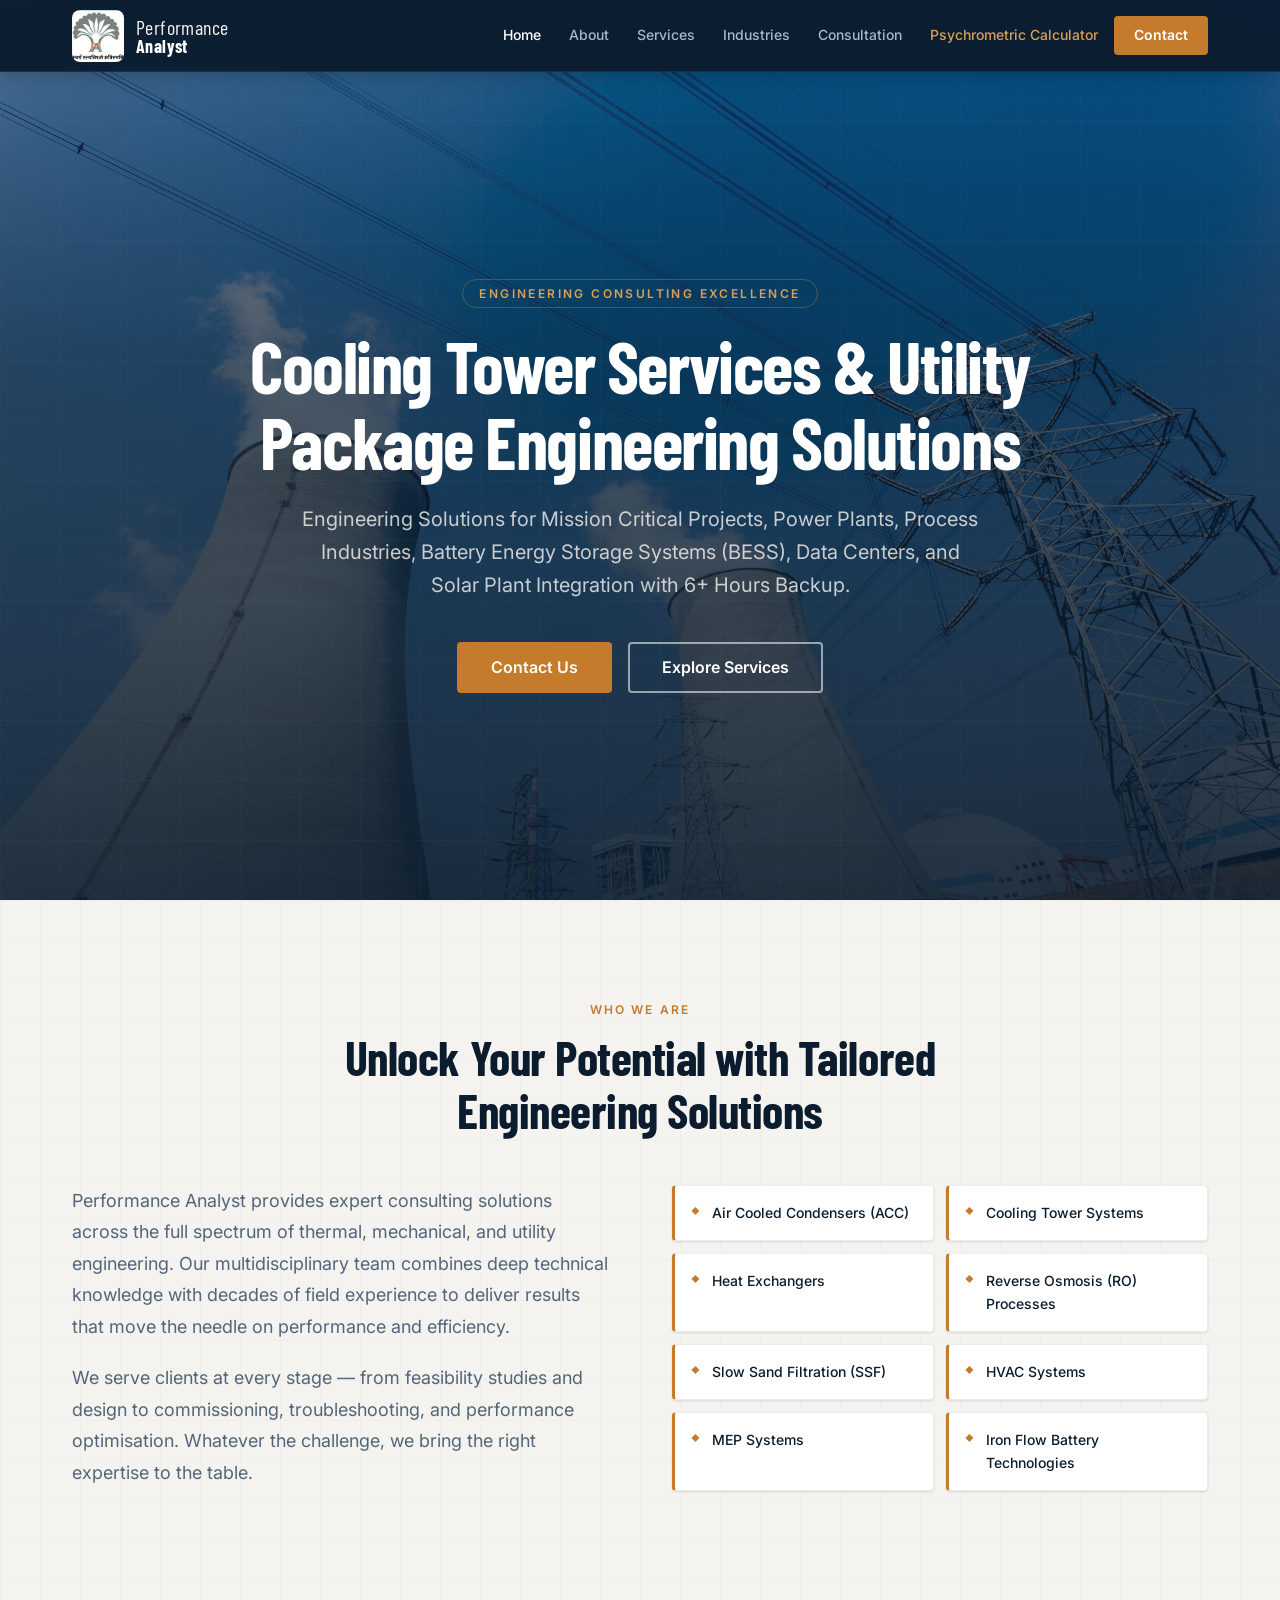
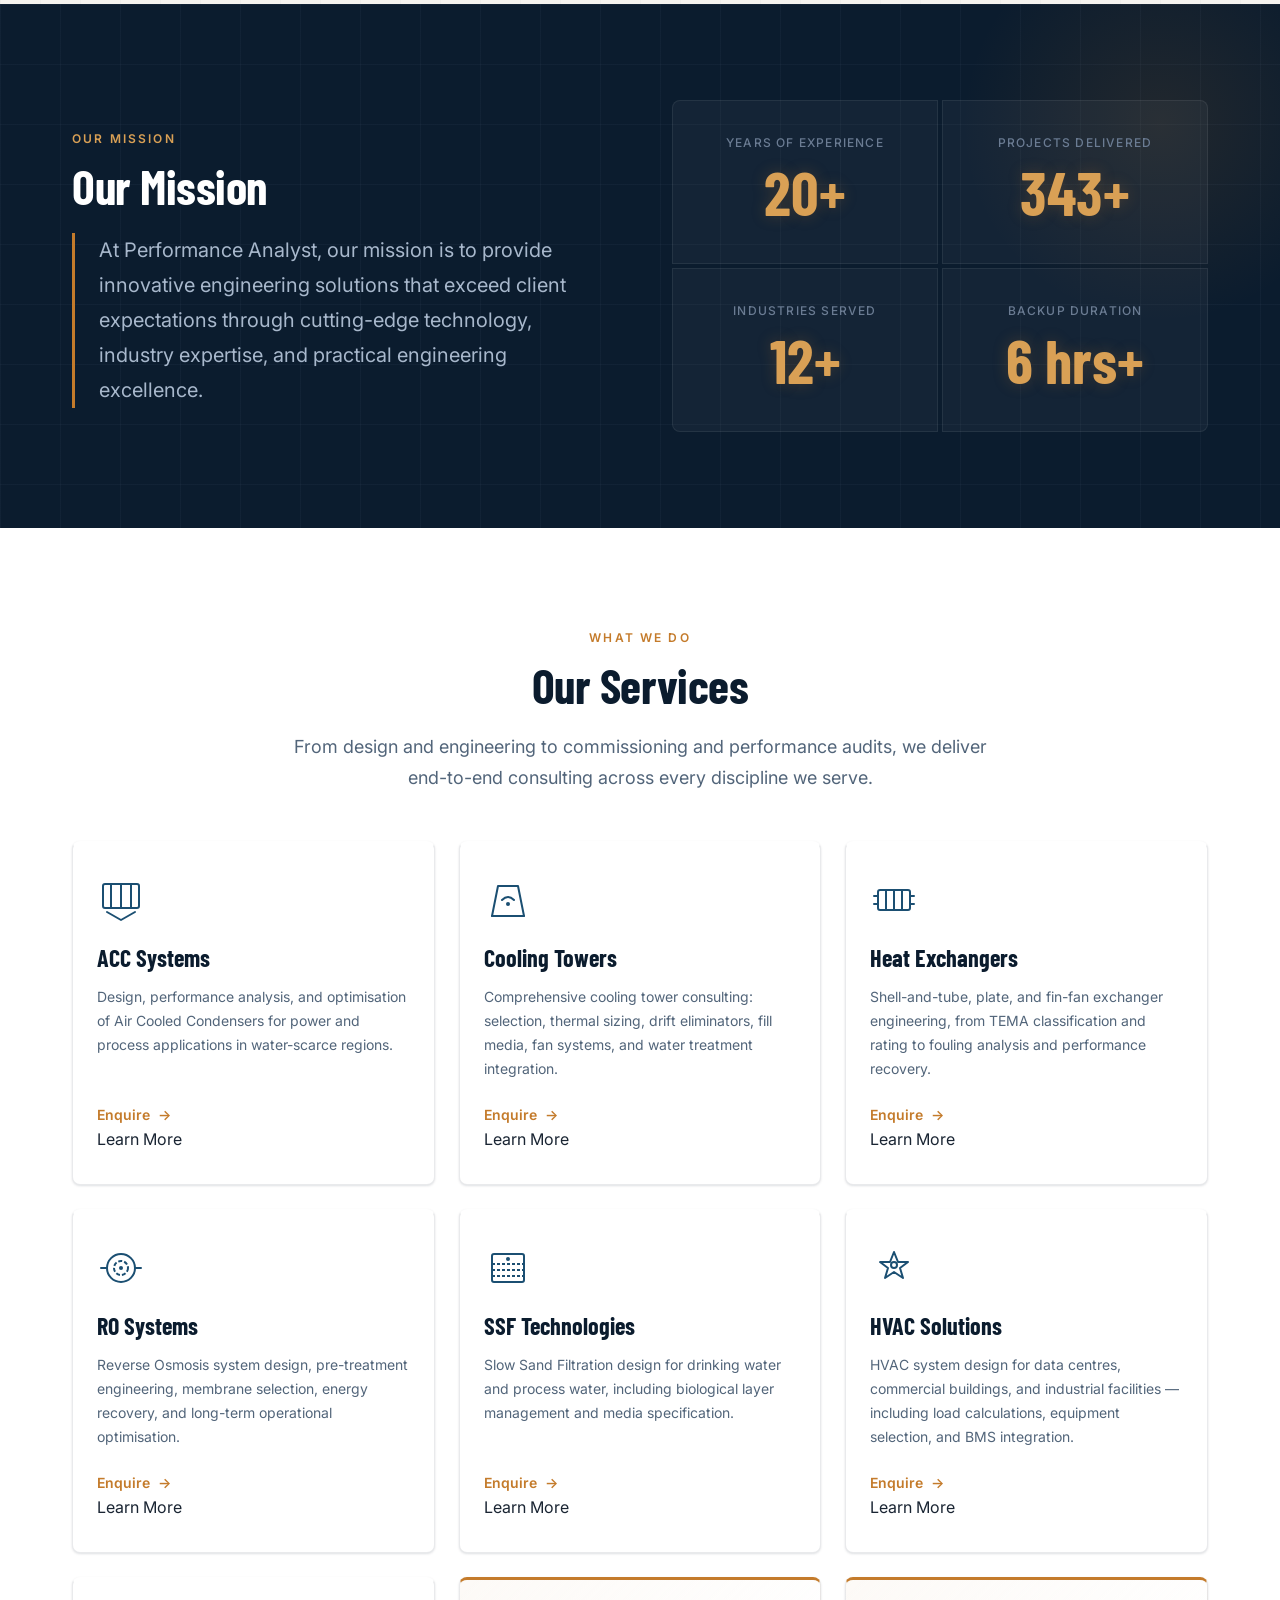
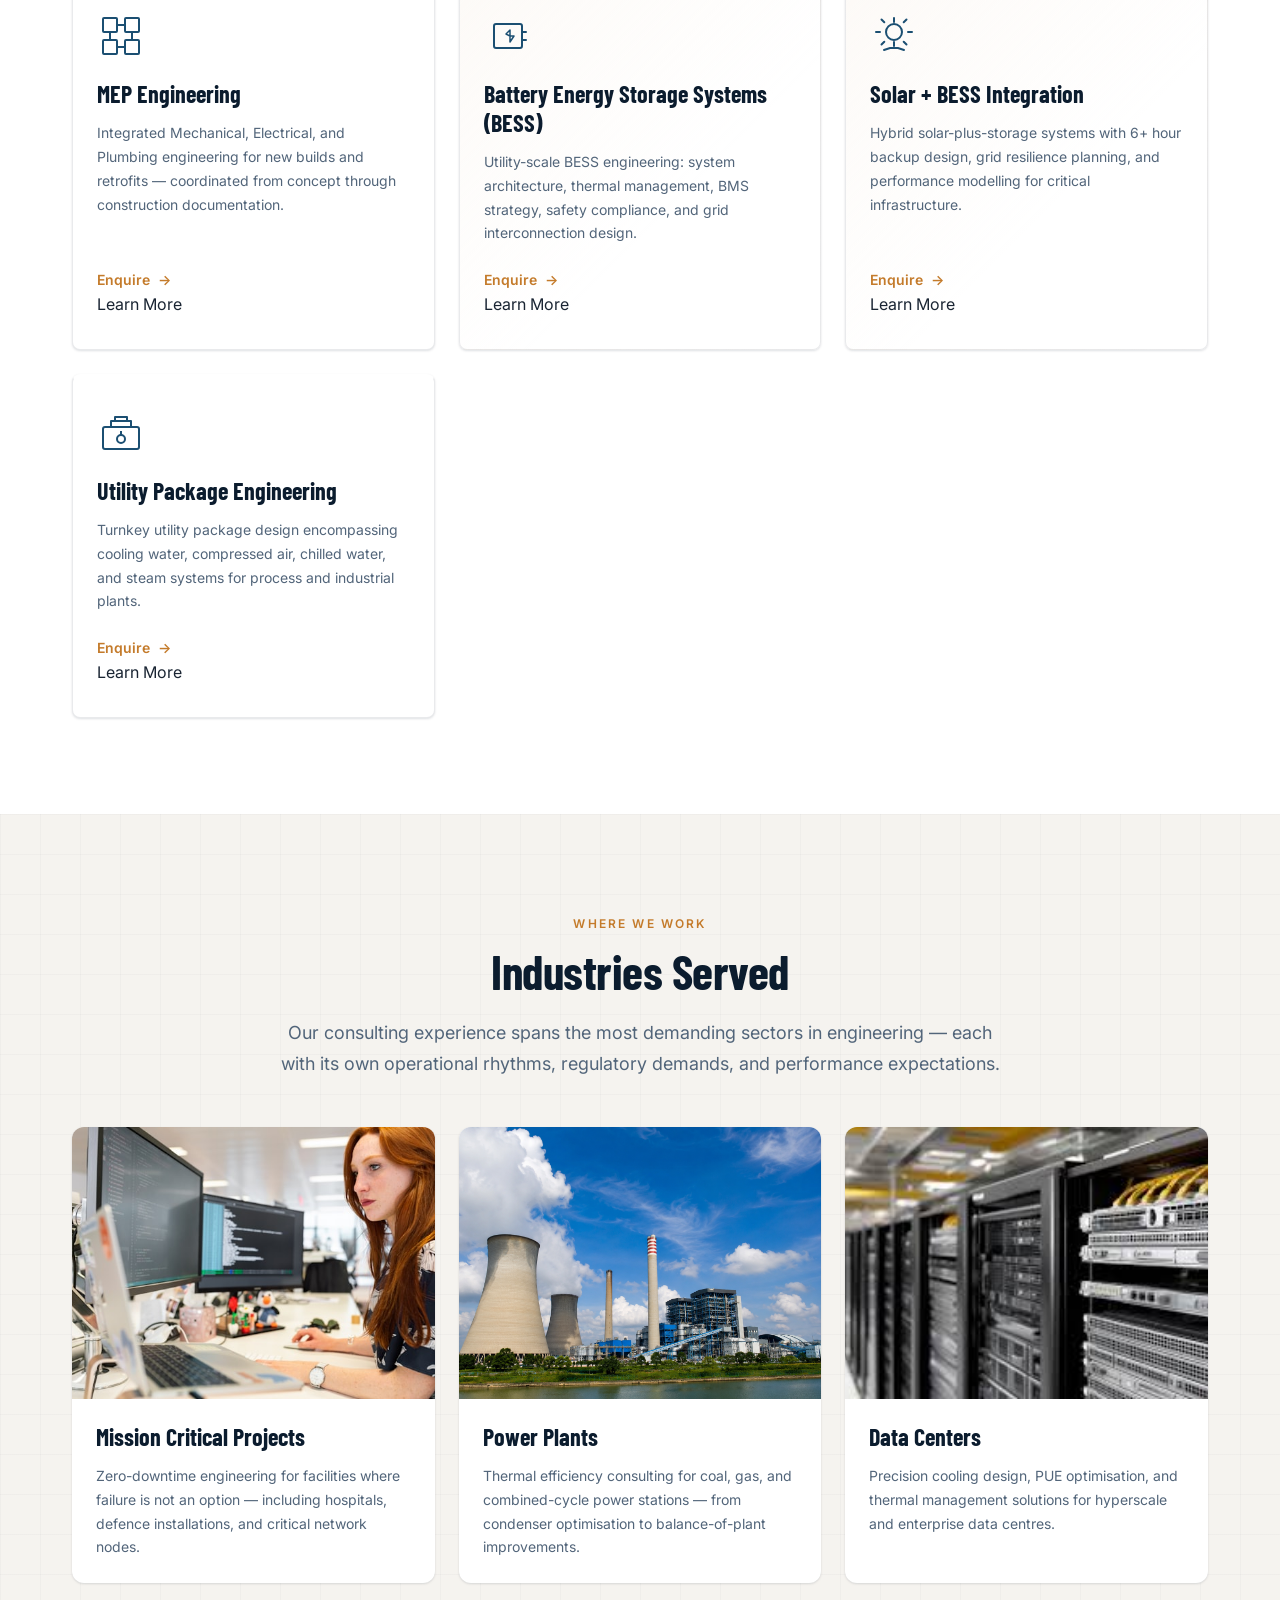
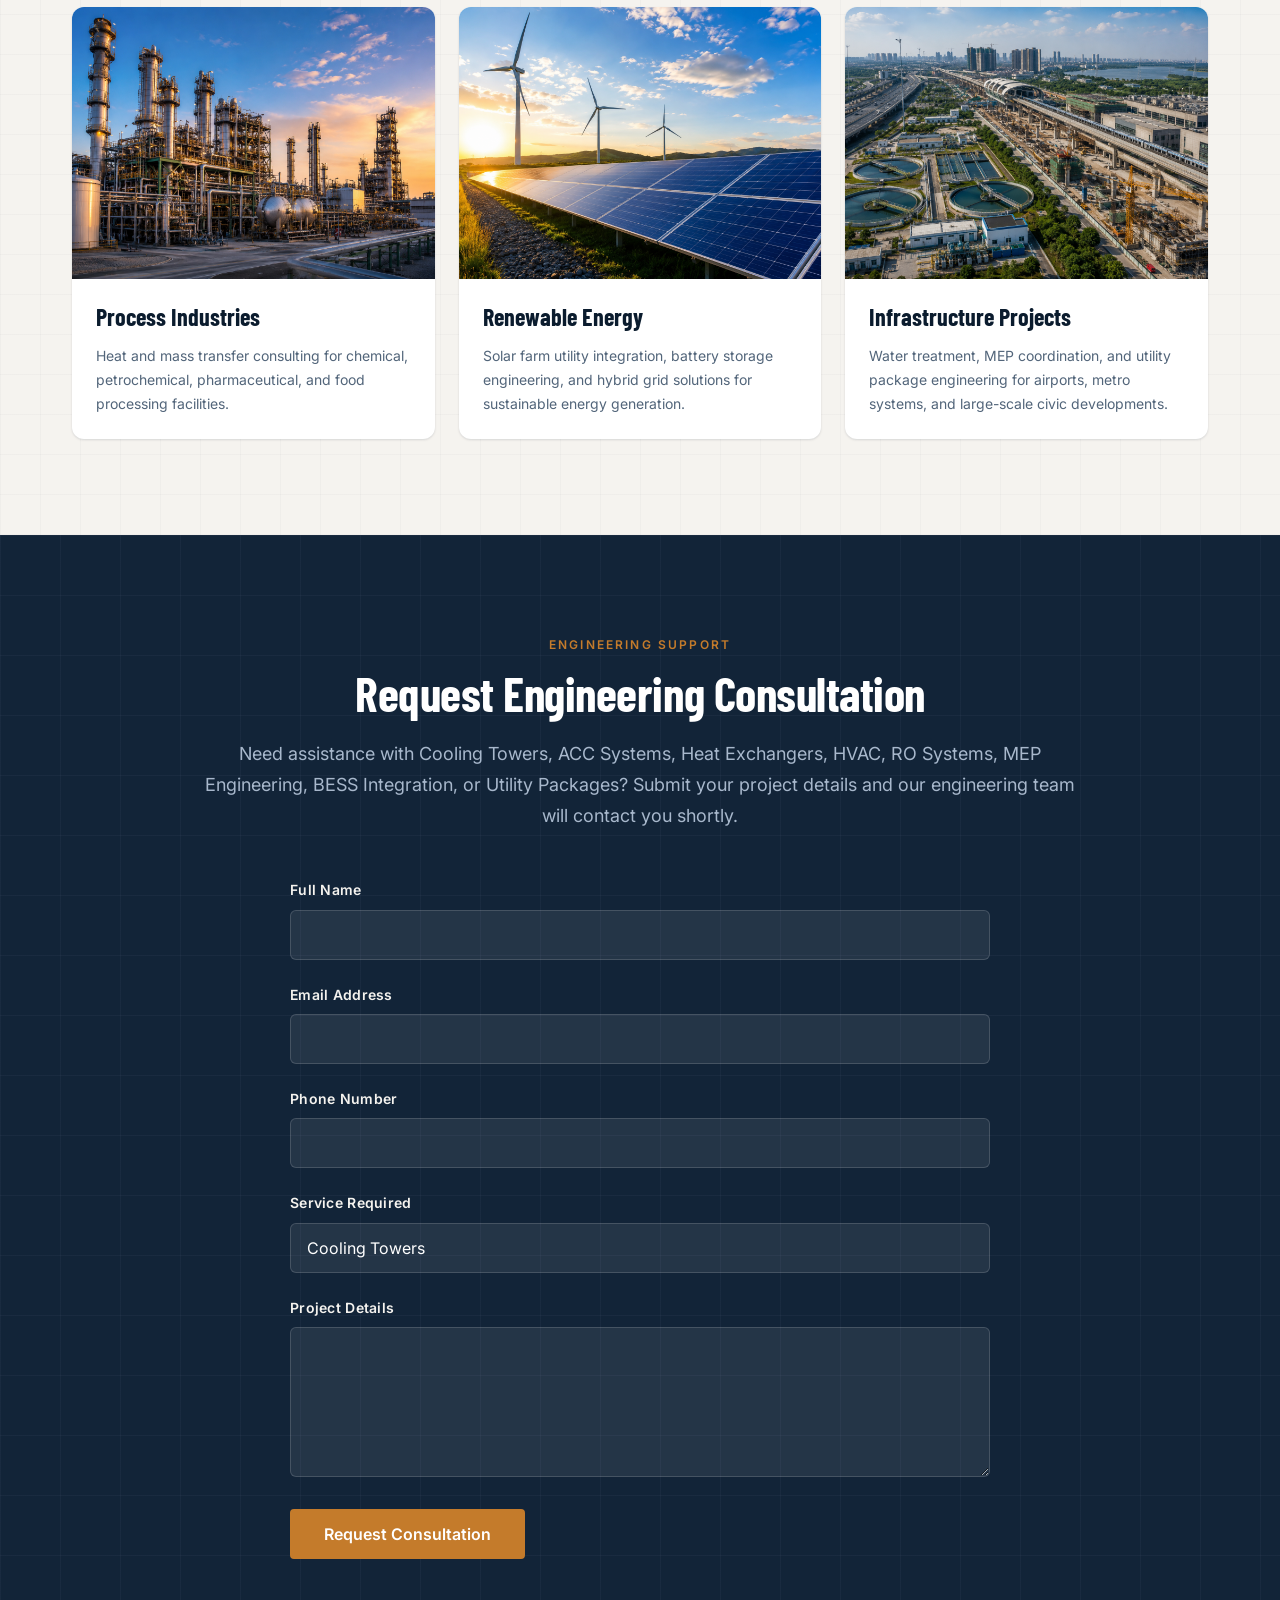
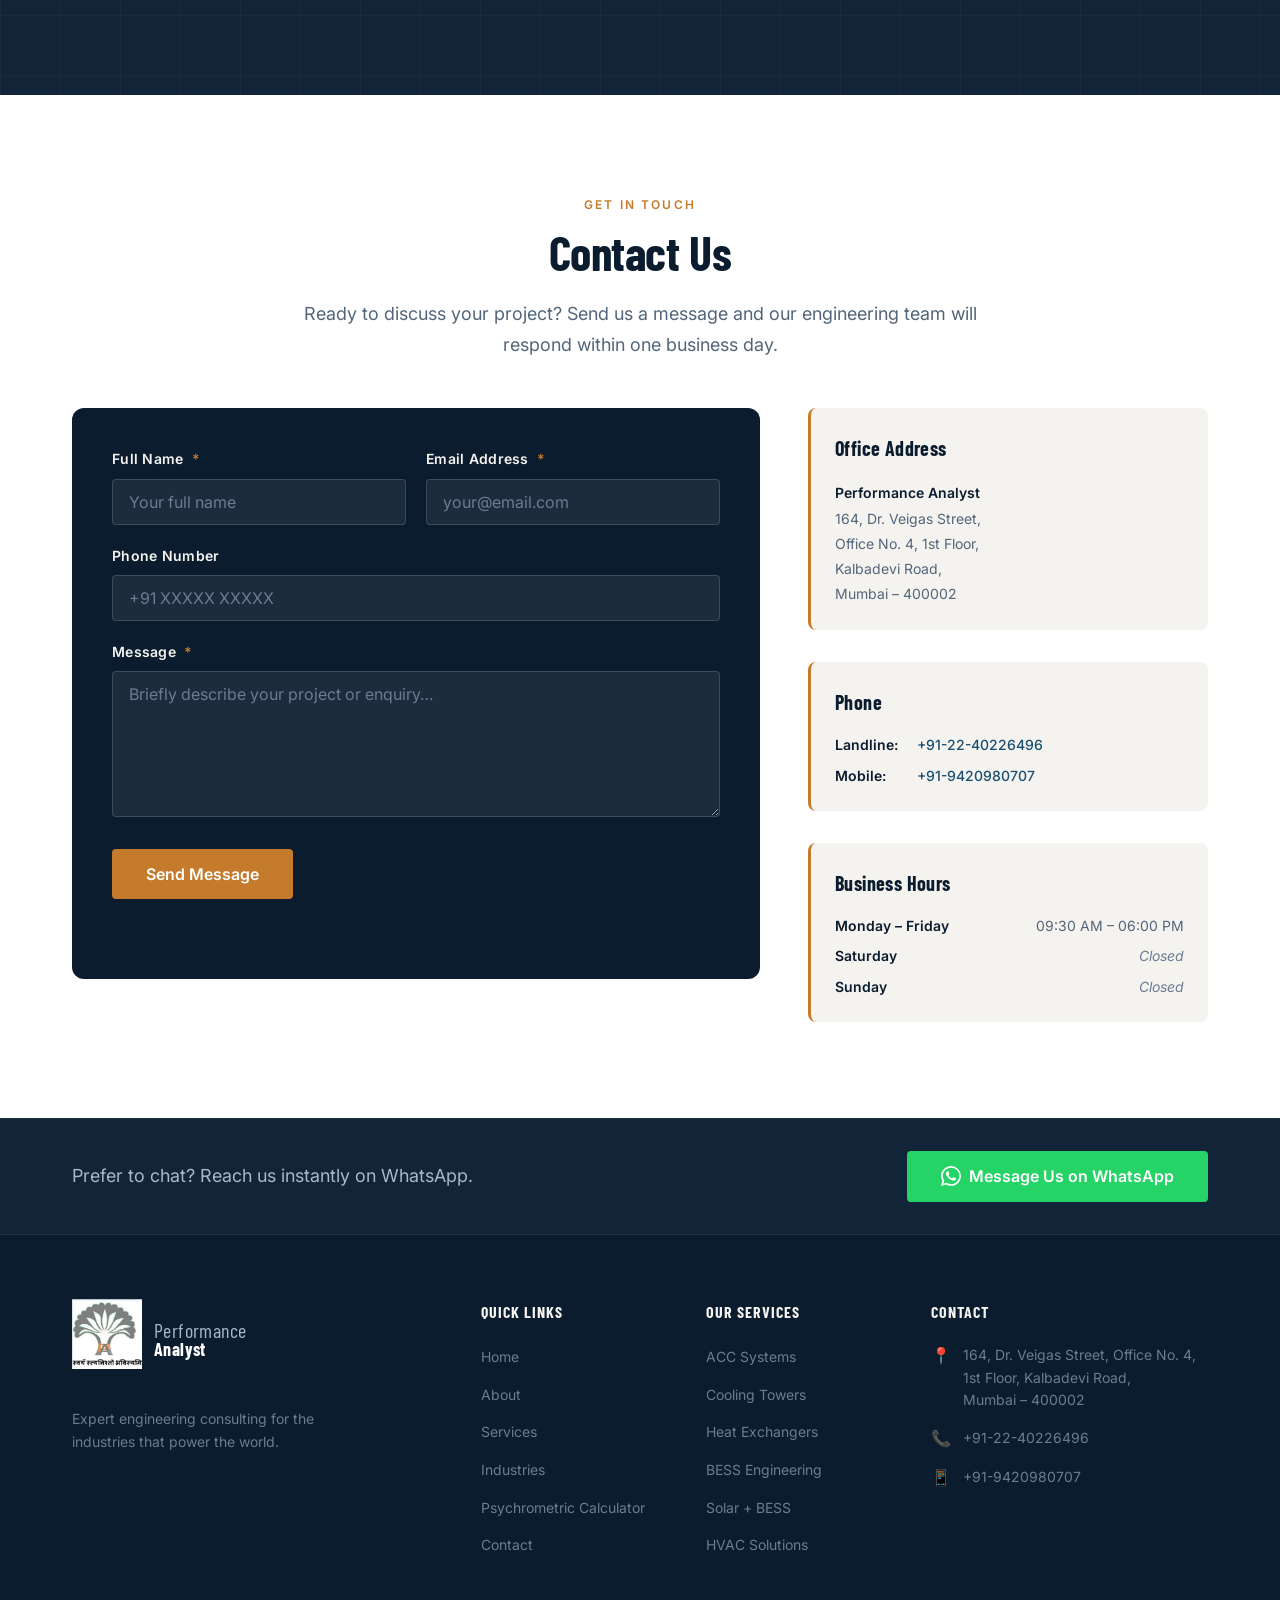
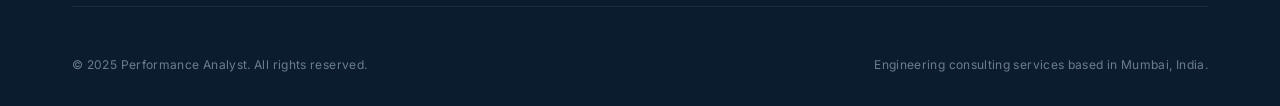
<file: index.html>
<!DOCTYPE html>

<html lang="en">
<head>
<meta charset="utf-8"/>
<meta content="width=device-width, initial-scale=1.0" name="viewport"/>
<meta content="Performance Analyst – Expert engineering consulting for Cooling Towers, ACC, Heat Exchangers, HVAC, MEP, BESS, and Solar Integration." name="description"/>
<title>Performance Analyst | Engineering Consulting</title>
<link href="https://fonts.googleapis.com" rel="preconnect"/>
<link crossorigin="" href="https://fonts.gstatic.com" rel="preconnect"/>
<link href="https://fonts.googleapis.com/css2?family=Barlow+Condensed:wght@400;600;700&amp;family=Inter:wght@400;500;600&amp;display=swap" rel="stylesheet"/>
<link href="css/style.css" rel="stylesheet"/>
</head>
<body>
<!-- ═══════════════════════════════════════════
       FIXED NAVIGATION
  ═══════════════════════════════════════════ -->
<header class="site-header" id="site-header" role="banner">
<nav aria-label="Primary navigation" class="nav-container">
<a class="nav-logo" href="#home">
<img alt="Performance Analyst Logo" class="nav-logo-img" src="assets/logo.png"/>
<span class="logo-text">
        Performance<strong>Analyst</strong>
</span>
</a>
<button aria-controls="nav-menu" aria-expanded="false" aria-label="Toggle navigation menu" class="nav-toggle" id="nav-toggle">
<span class="hamburger-bar"></span>
<span class="hamburger-bar"></span>
<span class="hamburger-bar"></span>
</button>
<ul class="nav-menu" id="nav-menu" role="list">
<li><a class="nav-link" href="#home">Home</a></li>
<li><a class="nav-link" href="#about">About</a></li>
<li><a class="nav-link" href="#services">Services</a></li>
<li><a class="nav-link" href="#industries">Industries</a></li>
<li><a class="nav-link" href="#consultation">Consultation</a></li>
<li><a class="nav-link nav-link--highlight" href="psychrometric-calculator.html" target="_blank">
             Psychrometric Calculator
            </a></li>
<li><a class="nav-link nav-link--cta" href="#contact">Contact</a></li>
</ul>
</nav>
</header>
<main id="main-content">
<!-- ═══════════════════════════════════════════
         HERO SECTION
    ═══════════════════════════════════════════ -->
<section aria-labelledby="hero-heading" class="section-hero" id="home">
<figure aria-hidden="true" class="hero-image-wrapper">
<img alt="Industrial cooling towers at dusk with steam rising against a deep blue sky" class="hero-image" fetchpriority="high" height="900" loading="eager" src="assets/1.jpg" width="1800">
<div aria-hidden="true" class="hero-overlay"></div>
</img></figure>
<div class="hero-content">
<p class="hero-eyebrow">Engineering Consulting Excellence</p>
<h1 class="hero-heading" id="hero-heading">
          Cooling Tower Services &amp; Utility Package Engineering Solutions
        </h1>
<p class="hero-subheading">
          Engineering Solutions for Mission Critical Projects, Power Plants, Process Industries,
          Battery Energy Storage Systems (BESS), Data Centers, and Solar Plant Integration
          with 6+ Hours Backup.
        </p>
<div class="hero-actions">
<a class="btn btn--primary" href="#contact">Contact Us</a>
<a class="btn btn--ghost" href="#services">Explore Services</a>
</div>
</div>

</section>
<!-- ═══════════════════════════════════════════
         ABOUT SECTION
    ═══════════════════════════════════════════ -->
<section aria-labelledby="about-heading" class="section-about reveal" id="about">
<div class="container">
<header class="section-header">
<p class="section-eyebrow">Who We Are</p>
<h2 class="section-heading" id="about-heading">
            Unlock Your Potential with Tailored Engineering Solutions
          </h2>
</header>
<div class="about-body">
<div class="about-description">
<p>
              Performance Analyst provides expert consulting solutions across the full spectrum
              of thermal, mechanical, and utility engineering. Our multidisciplinary team
              combines deep technical knowledge with decades of field experience to deliver
              results that move the needle on performance and efficiency.
            </p>
<p>
              We serve clients at every stage — from feasibility studies and design
              to commissioning, troubleshooting, and performance optimisation. Whatever the
              challenge, we bring the right expertise to the table.
            </p>
</div>
<ul aria-label="Areas of expertise" class="about-expertise-list">
<li class="expertise-item">
<span aria-hidden="true" class="expertise-icon">◆</span>
              Air Cooled Condensers (ACC)
            </li>
<li class="expertise-item">
<span aria-hidden="true" class="expertise-icon">◆</span>
              Cooling Tower Systems
            </li>
<li class="expertise-item">
<span aria-hidden="true" class="expertise-icon">◆</span>
              Heat Exchangers
            </li>
<li class="expertise-item">
<span aria-hidden="true" class="expertise-icon">◆</span>
              Reverse Osmosis (RO) Processes
            </li>
<li class="expertise-item">
<span aria-hidden="true" class="expertise-icon">◆</span>
              Slow Sand Filtration (SSF)
            </li>
<li class="expertise-item">
<span aria-hidden="true" class="expertise-icon">◆</span>
              HVAC Systems
            </li>
<li class="expertise-item">
<span aria-hidden="true" class="expertise-icon">◆</span>
              MEP Systems
            </li>
<li class="expertise-item">
<span aria-hidden="true" class="expertise-icon">◆</span>
              Iron Flow Battery Technologies
            </li>
</ul>
</div>
</div>
</section>
<!-- ═══════════════════════════════════════════
         MISSION SECTION
    ═══════════════════════════════════════════ -->
<section aria-labelledby="mission-heading" class="section-mission" id="mission">
<div class="container">
<div class="mission-inner">
<div class="mission-text">
<p class="section-eyebrow section-eyebrow--light">Our Mission</p>
<h2 class="section-heading section-heading--light" id="mission-heading">Our Mission</h2>
<blockquote class="mission-statement">
              At Performance Analyst, our mission is to provide innovative engineering solutions
              that exceed client expectations through cutting-edge technology, industry expertise,
              and practical engineering excellence.
            </blockquote>
</div>
<aside aria-label="Company highlights" class="mission-stats reveal">
<dl class="stats-grid">
<div class="stat-item">
<dt class="stat-label">Years of Experience</dt>
<dd class="stat-value counter-number" data-suffix="+" data-target="20">0</dd>
</div>
<div class="stat-item">
<dt class="stat-label">Projects Delivered</dt>
<dd class="stat-value counter-number" data-suffix="+" data-target="500">0</dd>
</div>
<div class="stat-item">
<dt class="stat-label">Industries Served</dt>
<dd class="stat-value counter-number" data-suffix="+" data-target="12">0</dd>
</div>
<div class="stat-item">
<dt class="stat-label">Backup Duration</dt>
<dd class="stat-value counter-number" data-suffix=" hrs+" data-target="6">0</dd>
</div>
</dl>
</aside>
</div>
</div>
</section>
<!-- ═══════════════════════════════════════════
         SERVICES SECTION
    ═══════════════════════════════════════════ -->
<section aria-labelledby="services-heading" class="section-services reveal" id="services">
<div class="container">
<header class="section-header">
<p class="section-eyebrow">What We Do</p>
<h2 class="section-heading" id="services-heading">Our Services</h2>
<p class="section-intro">
            From design and engineering to commissioning and performance audits, we deliver
            end-to-end consulting across every discipline we serve.
          </p>
</header>
<ul aria-label="List of services" class="services-grid" role="list">
<li class="service-card" id="service-acc">
<div aria-hidden="true" class="service-card__icon-wrap">
<svg aria-hidden="true" class="service-card__icon" fill="none" viewbox="0 0 48 48" xmlns="http://www.w3.org/2000/svg">
<rect height="24" rx="2" stroke="currentColor" stroke-width="2" width="36" x="6" y="8"></rect>
<line stroke="currentColor" stroke-width="2" x1="14" x2="14" y1="8" y2="32"></line>
<line stroke="currentColor" stroke-width="2" x1="24" x2="24" y1="8" y2="32"></line>
<line stroke="currentColor" stroke-width="2" x1="34" x2="34" y1="8" y2="32"></line>
<path d="M10 36 L24 44 L38 36" stroke="currentColor" stroke-linecap="round" stroke-linejoin="round" stroke-width="2"></path>
</svg>
</div>
<h3 class="service-card__title">ACC Systems</h3>
<p class="service-card__description">
              Design, performance analysis, and optimisation of Air Cooled Condensers
              for power and process applications in water-scarce regions.
            </p>
<a class="service-card__link" href="#contact">Enquire <span aria-hidden="true">→</span></a><a class="service-card__learn" href="services/acc-system.html" rel="noopener" target="_blank">Learn More</a>
</li>
<li class="service-card" id="service-cooling-towers">
<div aria-hidden="true" class="service-card__icon-wrap">
<svg aria-hidden="true" class="service-card__icon" fill="none" viewbox="0 0 48 48" xmlns="http://www.w3.org/2000/svg">
<path d="M8 40 L14 10 L34 10 L40 40 Z" stroke="currentColor" stroke-linejoin="round" stroke-width="2"></path>
<line stroke="currentColor" stroke-linecap="round" stroke-width="2" x1="8" x2="40" y1="40" y2="40"></line>
<path d="M18 24 Q24 18 30 24" stroke="currentColor" stroke-linecap="round" stroke-width="2"></path>
<circle cx="24" cy="28" fill="currentColor" r="2"></circle>
</svg>
</div>
<h3 class="service-card__title">Cooling Towers</h3>
<p class="service-card__description">
              Comprehensive cooling tower consulting: selection, thermal sizing, drift
              eliminators, fill media, fan systems, and water treatment integration.
            </p>
<a class="service-card__link" href="#contact">Enquire <span aria-hidden="true">→</span></a><a class="service-card__learn" href="services/cooling-tower.html" rel="noopener" target="_blank">Learn More</a>
</li>
<li class="service-card" id="service-heat-exchangers">
<div aria-hidden="true" class="service-card__icon-wrap">
<svg aria-hidden="true" class="service-card__icon" fill="none" viewbox="0 0 48 48" xmlns="http://www.w3.org/2000/svg">
<rect height="20" rx="2" stroke="currentColor" stroke-width="2" width="32" x="8" y="14"></rect>
<line stroke="currentColor" stroke-width="2" x1="16" x2="16" y1="14" y2="34"></line>
<line stroke="currentColor" stroke-width="2" x1="24" x2="24" y1="14" y2="34"></line>
<line stroke="currentColor" stroke-width="2" x1="32" x2="32" y1="14" y2="34"></line>
<path d="M4 20 L8 20 M40 20 L44 20 M4 28 L8 28 M40 28 L44 28" stroke="currentColor" stroke-linecap="round" stroke-width="2"></path>
</svg>
</div>
<h3 class="service-card__title">Heat Exchangers</h3>
<p class="service-card__description">
              Shell-and-tube, plate, and fin-fan exchanger engineering, from TEMA
              classification and rating to fouling analysis and performance recovery.
            </p>
<a class="service-card__link" href="#contact">Enquire <span aria-hidden="true">→</span></a><a class="service-card__learn" href="services/heat exchange.html" rel="noopener" target="_blank">Learn More</a>
</li>
<li class="service-card" id="service-ro">
<div aria-hidden="true" class="service-card__icon-wrap">
<svg aria-hidden="true" class="service-card__icon" fill="none" viewbox="0 0 48 48" xmlns="http://www.w3.org/2000/svg">
<circle cx="24" cy="24" r="14" stroke="currentColor" stroke-width="2"></circle>
<circle cx="24" cy="24" r="7" stroke="currentColor" stroke-dasharray="4 2" stroke-width="2"></circle>
<circle cx="24" cy="24" fill="currentColor" r="2"></circle>
<path d="M10 24 L4 24 M44 24 L38 24" stroke="currentColor" stroke-linecap="round" stroke-width="2"></path>
</svg>
</div>
<h3 class="service-card__title">RO Systems</h3>
<p class="service-card__description">
              Reverse Osmosis system design, pre-treatment engineering, membrane
              selection, energy recovery, and long-term operational optimisation.
            </p>
<a class="service-card__link" href="#contact">Enquire <span aria-hidden="true">→</span></a><a class="service-card__learn" href="services/RO.html" rel="noopener" target="_blank">Learn More</a>
</li>
<li class="service-card" id="service-ssf">
<div aria-hidden="true" class="service-card__icon-wrap">
<svg aria-hidden="true" class="service-card__icon" fill="none" viewbox="0 0 48 48" xmlns="http://www.w3.org/2000/svg">
<rect height="28" rx="2" stroke="currentColor" stroke-width="2" width="32" x="8" y="10"></rect>
<line stroke="currentColor" stroke-dasharray="3 2" stroke-width="2" x1="8" x2="40" y1="20" y2="20"></line>
<line stroke="currentColor" stroke-dasharray="3 2" stroke-width="2" x1="8" x2="40" y1="26" y2="26"></line>
<line stroke="currentColor" stroke-dasharray="3 2" stroke-width="2" x1="8" x2="40" y1="32" y2="32"></line>
<circle cx="24" cy="15" fill="currentColor" r="2"></circle>
</svg>
</div>
<h3 class="service-card__title">SSF Technologies</h3>
<p class="service-card__description">
              Slow Sand Filtration design for drinking water and process water,
              including biological layer management and media specification.
            </p>
<a class="service-card__link" href="#contact">Enquire <span aria-hidden="true">→</span></a><a class="service-card__learn" href="services/ssf tech.html" rel="noopener" target="_blank">Learn More</a>
</li>
<li class="service-card" id="service-hvac">
<div aria-hidden="true" class="service-card__icon-wrap">
<svg aria-hidden="true" class="service-card__icon" fill="none" viewbox="0 0 48 48" xmlns="http://www.w3.org/2000/svg">
<path d="M24 8 L28 18 L38 18 L30 24 L33 34 L24 28 L15 34 L18 24 L10 18 L20 18 Z" stroke="currentColor" stroke-linejoin="round" stroke-width="2"></path>
<circle cx="24" cy="21" r="3" stroke="currentColor" stroke-width="2"></circle>
</svg>
</div>
<h3 class="service-card__title">HVAC Solutions</h3>
<p class="service-card__description">
              HVAC system design for data centres, commercial buildings, and industrial
              facilities — including load calculations, equipment selection, and BMS integration.
            </p>
<a class="service-card__link" href="#contact">Enquire <span aria-hidden="true">→</span></a><a class="service-card__learn" href="services/hvac.html" rel="noopener" target="_blank">Learn More</a>
</li>
<li class="service-card" id="service-mep">
<div aria-hidden="true" class="service-card__icon-wrap">
<svg aria-hidden="true" class="service-card__icon" fill="none" viewbox="0 0 48 48" xmlns="http://www.w3.org/2000/svg">
<rect height="14" rx="1" stroke="currentColor" stroke-width="2" width="14" x="6" y="6"></rect>
<rect height="14" rx="1" stroke="currentColor" stroke-width="2" width="14" x="28" y="6"></rect>
<rect height="14" rx="1" stroke="currentColor" stroke-width="2" width="14" x="6" y="28"></rect>
<rect height="14" rx="1" stroke="currentColor" stroke-width="2" width="14" x="28" y="28"></rect>
<line stroke="currentColor" stroke-width="2" x1="20" x2="28" y1="13" y2="13"></line>
<line stroke="currentColor" stroke-width="2" x1="20" x2="28" y1="35" y2="35"></line>
<line stroke="currentColor" stroke-width="2" x1="13" x2="13" y1="20" y2="28"></line>
<line stroke="currentColor" stroke-width="2" x1="35" x2="35" y1="20" y2="28"></line>
</svg>
</div>
<h3 class="service-card__title">MEP Engineering</h3>
<p class="service-card__description">
              Integrated Mechanical, Electrical, and Plumbing engineering for new builds
              and retrofits — coordinated from concept through construction documentation.
            </p>
<a class="service-card__link" href="#contact">Enquire <span aria-hidden="true">→</span></a><a class="service-card__learn" href="services/mep.html" rel="noopener" target="_blank">Learn More</a>
</li>
<li class="service-card service-card--featured" id="service-bess">
<div aria-hidden="true" class="service-card__icon-wrap">
<svg aria-hidden="true" class="service-card__icon" fill="none" viewbox="0 0 48 48" xmlns="http://www.w3.org/2000/svg">
<rect height="24" rx="2" stroke="currentColor" stroke-width="2" width="28" x="10" y="12"></rect>
<line stroke="currentColor" stroke-linecap="round" stroke-width="2" x1="38" x2="42" y1="20" y2="20"></line>
<line stroke="currentColor" stroke-linecap="round" stroke-width="2" x1="38" x2="42" y1="28" y2="28"></line>
<path d="M22 22 L26 18 L26 24 L30 24 L26 30 L26 24 Z" stroke="currentColor" stroke-linejoin="round" stroke-width="1.5"></path>
</svg>
</div>
<h3 class="service-card__title">Battery Energy Storage Systems (BESS)</h3>
<p class="service-card__description">
              Utility-scale BESS engineering: system architecture, thermal management,
              BMS strategy, safety compliance, and grid interconnection design.
            </p>
<a class="service-card__link" href="#contact">Enquire <span aria-hidden="true">→</span></a><a class="service-card__learn" href="services/bess.html" rel="noopener" target="_blank">Learn More</a>
</li>
<li class="service-card service-card--featured" id="service-solar-bess">
<div aria-hidden="true" class="service-card__icon-wrap">
<svg aria-hidden="true" class="service-card__icon" fill="none" viewbox="0 0 48 48" xmlns="http://www.w3.org/2000/svg">
<circle cx="24" cy="20" r="8" stroke="currentColor" stroke-width="2"></circle>
<path d="M24 6 L24 10 M24 30 L24 34 M6 20 L10 20 M38 20 L42 20 M11.5 7.5 L14.3 10.3 M33.7 29.7 L36.5 32.5 M36.5 7.5 L33.7 10.3 M14.3 29.7 L11.5 32.5" stroke="currentColor" stroke-linecap="round" stroke-width="2"></path>
<path d="M14 38 L20 36 L28 36 L34 38" stroke="currentColor" stroke-linecap="round" stroke-width="2"></path>
</svg>
</div>
<h3 class="service-card__title">Solar + BESS Integration</h3>
<p class="service-card__description">
              Hybrid solar-plus-storage systems with 6+ hour backup design, grid
              resilience planning, and performance modelling for critical infrastructure.
            </p>
<a class="service-card__link" href="#contact">Enquire <span aria-hidden="true">→</span></a><a class="service-card__learn" href="services/bess.html" rel="noopener" target="_blank">Learn More</a>
</li>
<li class="service-card" id="service-utility-package">
<div aria-hidden="true" class="service-card__icon-wrap">
<svg aria-hidden="true" class="service-card__icon" fill="none" viewbox="0 0 48 48" xmlns="http://www.w3.org/2000/svg">
<rect height="22" rx="2" stroke="currentColor" stroke-width="2" width="36" x="6" y="18"></rect>
<path d="M14 18 L14 12 L34 12 L34 18" stroke="currentColor" stroke-linejoin="round" stroke-width="2"></path>
<path d="M18 12 L18 8 L30 8 L30 12" stroke="currentColor" stroke-linejoin="round" stroke-width="2"></path>
<circle cx="24" cy="30" r="4" stroke="currentColor" stroke-width="2"></circle>
<line stroke="currentColor" stroke-width="2" x1="24" x2="24" y1="26" y2="22"></line>
</svg>
</div>
<h3 class="service-card__title">Utility Package Engineering</h3>
<p class="service-card__description">
              Turnkey utility package design encompassing cooling water, compressed air,
              chilled water, and steam systems for process and industrial plants.
            </p>
<a class="service-card__link" href="#contact">Enquire <span aria-hidden="true">→</span></a><a class="service-card__learn" href="services/utility-package.html" rel="noopener" target="_blank">Learn More</a>
</li>
</ul>
</div>
</section>
<!-- ═══════════════════════════════════════════
         INDUSTRIES SECTION
    ═══════════════════════════════════════════ -->
<section aria-labelledby="industries-heading" class="section-industries reveal" id="industries">
<div class="container">
<header class="section-header">
<p class="section-eyebrow">Where We Work</p>
<h2 class="section-heading" id="industries-heading">Industries Served</h2>
<p class="section-intro">
            Our consulting experience spans the most demanding sectors in engineering —
            each with its own operational rhythms, regulatory demands, and performance expectations.
          </p>
</header>
<ul aria-label="Industries we serve" class="industries-grid" role="list">
<li class="industry-card" id="industry-mission-critical">
<figure class="industry-card__image-wrap">
<img alt="Server room with blue lit racks representing mission critical infrastructure" class="industry-card__image" height="400" loading="lazy" src="assets/Mission Critical Projects.jpg" width="600"/>
</figure>
<div class="industry-card__body">
<h3 class="industry-card__title">Mission Critical Projects</h3>
<p class="industry-card__description">
                Zero-downtime engineering for facilities where failure is not an option —
                including hospitals, defence installations, and critical network nodes.
              </p>
</div>
</li>
<li class="industry-card" id="industry-power-plants">
<figure class="industry-card__image-wrap">
<img alt="Thermal power plant cooling towers at dusk" class="industry-card__image" height="400" loading="lazy" src="assets/power plant.png" width="600"/>
</figure>
<div class="industry-card__body">
<h3 class="industry-card__title">Power Plants</h3>
<p class="industry-card__description">
                Thermal efficiency consulting for coal, gas, and combined-cycle power
                stations — from condenser optimisation to balance-of-plant improvements.
              </p>
</div>
</li>
<li class="industry-card" id="industry-data-centers">
<figure class="industry-card__image-wrap">
<img alt="Data center aisle with illuminated server racks" class="industry-card__image" height="400" loading="lazy" src="assets/data centers.jpg" width="600"/>
</figure>
<div class="industry-card__body">
<h3 class="industry-card__title">Data Centers</h3>
<p class="industry-card__description">
                Precision cooling design, PUE optimisation, and thermal management
                solutions for hyperscale and enterprise data centres.
              </p>
</div>
</li>
<li class="industry-card" id="industry-process-industries">
<figure class="industry-card__image-wrap">
<img alt="Chemical processing plant with pipes and tanks at night" class="industry-card__image" height="400" loading="lazy" src="assets/process industries.png" width="600"/>
</figure>
<div class="industry-card__body">
<h3 class="industry-card__title">Process Industries</h3>
<p class="industry-card__description">
                Heat and mass transfer consulting for chemical, petrochemical,
                pharmaceutical, and food processing facilities.
              </p>
</div>
</li>
<li class="industry-card" id="industry-renewable-energy">
<figure class="industry-card__image-wrap">
<img alt="Solar panels and wind turbines in a renewable energy landscape" class="industry-card__image" height="400" loading="lazy" src="assets/renewable enegy.png" width="600"/>
</figure>
<div class="industry-card__body">
<h3 class="industry-card__title">Renewable Energy</h3>
<p class="industry-card__description">
                Solar farm utility integration, battery storage engineering, and
                hybrid grid solutions for sustainable energy generation.
              </p>
</div>
</li>
<li class="industry-card" id="industry-infrastructure">
<figure class="industry-card__image-wrap">
<img alt="Large-scale infrastructure construction project" class="industry-card__image" height="400" loading="lazy" src="assets/infra project.png" width="600"/>
</figure>
<div class="industry-card__body">
<h3 class="industry-card__title">Infrastructure Projects</h3>
<p class="industry-card__description">
                Water treatment, MEP coordination, and utility package engineering
                for airports, metro systems, and large-scale civic developments.
              </p>
</div>
</li>
</ul>
</div>
</section>
<!-- ═══════════════════════════════════════════
         consultation SECTION
    ═══════════════════════════════════════════ -->
<section class="section-consultation" id="consultation">
<div class="container">
<header class="section-header">
<p class="section-eyebrow">
                Engineering Support
            </p>
<h2 class="section-heading">
                Request Engineering Consultation
            </h2>
<p class="section-intro">
                Need assistance with Cooling Towers,
                ACC Systems, Heat Exchangers,
                HVAC, RO Systems, MEP Engineering,
                BESS Integration, or Utility Packages?

                Submit your project details and our
                engineering team will contact you shortly.
            </p>
</header>
<form class="consultation-form" id="consultation-form">
<div class="form-group">
<label class="form-label">Full Name</label>
<input class="form-input" required="" type="text"/>
</div>
<div class="form-group">
<label class="form-label">Email Address</label>
<input class="form-input" required="" type="email"/>
</div>
<div class="form-group">
<label class="form-label">Phone Number</label>
<input class="form-input" type="tel"/>
</div>
<div class="form-group">
<label class="form-label">Service Required</label>
<select class="form-select">
<option>Cooling Towers</option>
<option>ACC Systems</option>
<option>Heat Exchangers</option>
<option>RO Systems</option>
<option>HVAC Solutions</option>
<option>MEP Engineering</option>
<option>BESS</option>
<option>Solar + BESS Integration</option>
</select>
</div>
<div class="form-group">
<label class="form-label">Project Details</label>
<textarea class="form-textarea" rows="6">
        </textarea>
</div>
<div class="form-actions">
<button class="btn btn--primary" type="submit">
            Request Consultation
        </button>
</div>
<div class="form-status" id="consultation-status"></div>
</form>
</div>
</section>
<!-- ═══════════════════════════════════════════
         CONTACT SECTION
    ═══════════════════════════════════════════ -->
<section aria-labelledby="contact-heading" class="section-contact" id="contact">
<div class="container">
<header class="section-header">
<p class="section-eyebrow">Get in Touch</p>
<h2 class="section-heading" id="contact-heading">Contact Us</h2>
<p class="section-intro">
            Ready to discuss your project? Send us a message and our engineering
            team will respond within one business day.
          </p>
</header>
<div class="contact-layout">
<!-- Contact Form -->
<div class="contact-form-wrap">
<form aria-label="Contact form" class="contact-form" id="contact-form" novalidate="">
<div class="form-row">
<div class="form-group">
<label class="form-label" for="contact-name">Full Name <span aria-label="required" class="form-required">*</span></label>
<input aria-required="true" autocomplete="name" class="form-input" id="contact-name" name="contact-name" placeholder="Your full name" required="" type="text">
</input></div>
<div class="form-group">
<label class="form-label" for="contact-email">Email Address <span aria-label="required" class="form-required">*</span></label>
<input aria-required="true" autocomplete="email" class="form-input" id="contact-email" name="contact-email" placeholder="your@email.com" required="" type="email">
</input></div>
</div>
<div class="form-group">
<label class="form-label" for="contact-phone">Phone Number</label>
<input autocomplete="tel" class="form-input" id="contact-phone" name="contact-phone" placeholder="+91 XXXXX XXXXX" type="tel">
</input></div>
<div class="form-group">
<label class="form-label" for="contact-message">Message <span aria-label="required" class="form-required">*</span></label>
<textarea aria-required="true" class="form-textarea" id="contact-message" name="contact-message" placeholder="Briefly describe your project or enquiry…" required="" rows="6"></textarea>
</div>
<div class="form-actions">
<button class="btn btn--primary" id="contact-submit-btn" type="submit">
                  Send Message
                </button>
</div>
<div aria-atomic="true" aria-live="polite" class="form-status" id="contact-form-status" role="status">
<!-- Status messages injected by JS -->
</div>
</form>
</div>
<!-- Office Information -->
<aside aria-label="Contact information" class="contact-info-wrap">
<div class="contact-info-block" id="office-info">
<h3 class="contact-info-heading">Office Address</h3>
<address class="office-address">
<strong>Performance Analyst</strong><br/>
                164, Dr. Veigas Street,<br/>
                Office No. 4, 1st Floor,<br/>
                Kalbadevi Road,<br/>
                Mumbai – 400002
              </address>
</div>
<div class="contact-info-block" id="phone-info">
<h3 class="contact-info-heading">Phone</h3>
<ul class="contact-phone-list" role="list">
<li>
<span class="phone-label">Landline:</span>
<a class="contact-link" href="tel:+912240226496">+91-22-40226496</a>
</li>
<li>
<span class="phone-label">Mobile:</span>
<a class="contact-link" href="tel:+919420980707">+91-9420980707</a>
</li>
</ul>
</div>
<div class="contact-info-block" id="hours-info">
<h3 class="contact-info-heading">Business Hours</h3>
<dl class="hours-list">
<div class="hours-row">
<dt class="hours-day">Monday – Friday</dt>
<dd class="hours-time">09:30 AM – 06:00 PM</dd>
</div>
<div class="hours-row">
<dt class="hours-day">Saturday</dt>
<dd class="hours-time hours-time--closed">Closed</dd>
</div>
<div class="hours-row">
<dt class="hours-day">Sunday</dt>
<dd class="hours-time hours-time--closed">Closed</dd>
</div>
</dl>
</div>
</aside>
</div>
</div>
</section>
</main>
<!-- ═══════════════════════════════════════════
       WHATSAPP BANNER
  ═══════════════════════════════════════════ -->
<aside aria-label="WhatsApp contact" class="whatsapp-banner" id="whatsapp-banner">
<div class="container">
<p class="whatsapp-banner__text">
        Prefer to chat? Reach us instantly on WhatsApp.
      </p>
<a aria-label="Message Performance Analyst on WhatsApp (opens in new tab)" class="btn btn--whatsapp" href="https://wa.me/919420980707" rel="noopener noreferrer" target="_blank">
<svg aria-hidden="true" class="whatsapp-icon" fill="currentColor" viewbox="0 0 24 24" xmlns="http://www.w3.org/2000/svg">
<path d="M17.472 14.382c-.297-.149-1.758-.867-2.03-.967-.273-.099-.471-.148-.67.15-.197.297-.767.966-.94 1.164-.173.199-.347.223-.644.075-.297-.15-1.255-.463-2.39-1.475-.883-.788-1.48-1.761-1.653-2.059-.173-.297-.018-.458.13-.606.134-.133.298-.347.446-.52.149-.174.198-.298.298-.497.099-.198.05-.371-.025-.52-.075-.149-.669-1.612-.916-2.207-.242-.579-.487-.5-.669-.51-.173-.008-.371-.01-.57-.01-.198 0-.52.074-.792.372-.272.297-1.04 1.016-1.04 2.479 0 1.462 1.065 2.875 1.213 3.074.149.198 2.096 3.2 5.077 4.487.709.306 1.262.489 1.694.625.712.227 1.36.195 1.871.118.571-.085 1.758-.719 2.006-1.413.248-.694.248-1.289.173-1.413-.074-.124-.272-.198-.57-.347m-5.421 7.403h-.004a9.87 9.87 0 01-5.031-1.378l-.361-.214-3.741.982.998-3.648-.235-.374a9.86 9.86 0 01-1.51-5.26c.001-5.45 4.436-9.884 9.888-9.884 2.64 0 5.122 1.03 6.988 2.898a9.825 9.825 0 012.893 6.994c-.003 5.45-4.437 9.884-9.885 9.884m8.413-18.297A11.815 11.815 0 0012.05 0C5.495 0 .16 5.335.157 11.892c0 2.096.547 4.142 1.588 5.945L.057 24l6.305-1.654a11.882 11.882 0 005.683 1.448h.005c6.554 0 11.89-5.335 11.893-11.893a11.821 11.821 0 00-3.48-8.413z"></path>
</svg>
        Message Us on WhatsApp
      </a>
</div>
</aside>
<!-- ═══════════════════════════════════════════
       FOOTER
  ═══════════════════════════════════════════ -->
<footer class="site-footer" id="site-footer" role="contentinfo">
<div class="container">
<div class="footer-grid">
<!-- Brand Column -->
<div class="footer-col footer-col--brand">
<a aria-label="Performance Analyst – back to top" class="footer-logo" href="#home">
<img alt="Performance Analyst Logo" class="footer-logo-img" src="assets/logo.png"/>
<span class="logo-text">Performance<strong>Analyst</strong></span>
</a>
<p class="footer-tagline">
            Expert engineering consulting for the industries that power the world.
          </p>
</div>
<!-- Quick Links Column -->
<nav aria-label="Footer quick links" class="footer-col footer-col--links">
<h4 class="footer-col-heading">Quick Links</h4>
<ul class="footer-links-list" role="list">
<li><a class="footer-link" href="#home">Home</a></li>
<li><a class="footer-link" href="#about">About</a></li>
<li><a class="footer-link" href="#services">Services</a></li>
<li><a class="footer-link" href="#industries">Industries</a></li>
<li>
<a class="footer-link" href="psychrometric-calculator.html" target="_blank">
       Psychrometric Calculator
    </a>
</li>
<li><a class="footer-link" href="#contact">Contact</a></li>
</ul>
</nav>
<!-- Services Column -->
<nav aria-label="Footer services links" class="footer-col footer-col--services">
<h4 class="footer-col-heading">Our Services</h4>
<ul class="footer-links-list" role="list">
<li><a class="footer-link" href="#service-acc">ACC Systems</a></li>
<li><a class="footer-link" href="#service-cooling-towers">Cooling Towers</a></li>
<li><a class="footer-link" href="#service-heat-exchangers">Heat Exchangers</a></li>
<li><a class="footer-link" href="#service-bess">BESS Engineering</a></li>
<li><a class="footer-link" href="#service-solar-bess">Solar + BESS</a></li>
<li><a class="footer-link" href="#service-hvac">HVAC Solutions</a></li>
</ul>
</nav>
<!-- Contact Column -->
<address aria-label="Footer contact details" class="footer-col footer-col--contact">
<h4 class="footer-col-heading">Contact</h4>
<ul class="footer-contact-list" role="list">
<li class="footer-contact-item">
<span aria-hidden="true" class="footer-contact-icon">📍</span>
              164, Dr. Veigas Street, Office No. 4,<br/>
              1st Floor, Kalbadevi Road,<br/>
              Mumbai – 400002
            </li>
<li class="footer-contact-item">
<span aria-hidden="true" class="footer-contact-icon">📞</span>
<a class="footer-link" href="tel:+912240226496">+91-22-40226496</a>
</li>
<li class="footer-contact-item">
<span aria-hidden="true" class="footer-contact-icon">📱</span>
<a class="footer-link" href="tel:+919420980707">+91-9420980707</a>
</li>
</ul>
</address>
</div>
<div class="footer-bottom">
<p class="footer-copyright">
          © <time datetime="2025">2025</time> Performance Analyst. All rights reserved.
        </p>
<p class="footer-legal">
          Engineering consulting services based in Mumbai, India.
        </p>
</div>
</div>
</footer>
<script src="javascript/main.js"></script>
</body>
</html>
</file>
<file: css/style.css>
/* ═══════════════════════════════════════════════════════════════
   PERFORMANCE ANALYST — STYLESHEET
   Design palette: Deep Navy #0B1C2E · Steel Blue #1B4F72 ·
   Burnt Amber #C47B2B · Off-White #F5F3EF · Slate #6B7C93
   Display: Barlow Condensed | Body: Inter
   Signature: "Measurement Grid" — engineering-spec rule system
   ═══════════════════════════════════════════════════════════════ */

/* ─────────────────────────────────────────
   CUSTOM PROPERTIES
───────────────────────────────────────── */
:root {
  /* Palette */
  --color-navy:        #0B1C2E;
  --color-navy-mid:    #122438;
  --color-navy-light:  #1B4F72;
  --color-amber:       #C47B2B;
  --color-amber-light: #D9A055;
  --color-offwhite:    #F5F3EF;
  --color-slate:       #6B7C93;
  --color-slate-light: #A8B8CC;
  --color-text:        #1A2533;
  --color-text-muted:  #52657A;
  --color-white:       #FFFFFF;
  --color-whatsapp:    #25D366;
  --color-whatsapp-hover: #128C7E;

  /* Typography */
  --font-display: 'Barlow Condensed', 'Arial Narrow', Arial, sans-serif;
  --font-body:    'Inter', system-ui, -apple-system, sans-serif;

  /* Type scale */
  --text-xs:   0.75rem;
  --text-sm:   0.875rem;
  --text-base: 1rem;
  --text-lg:   1.125rem;
  --text-xl:   1.25rem;
  --text-2xl:  1.5rem;
  --text-3xl:  1.875rem;
  --text-4xl:  2.25rem;
  --text-5xl:  3rem;
  --text-6xl:  3.75rem;
  --text-7xl:  4.5rem;

  /* Spacing */
  --space-1:   0.25rem;
  --space-2:   0.5rem;
  --space-3:   0.75rem;
  --space-4:   1rem;
  --space-5:   1.25rem;
  --space-6:   1.5rem;
  --space-8:   2rem;
  --space-10:  2.5rem;
  --space-12:  3rem;
  --space-16:  4rem;
  --space-20:  5rem;
  --space-24:  6rem;
  --space-32:  8rem;

  /* Layout */
  --container-max:   1200px;
  --container-pad:   clamp(1rem, 4vw, 2rem);
  --nav-height:      72px;
  --border-radius:   4px;
  --border-radius-md: 8px;
  --border-radius-lg: 12px;

  /* Shadows */
  --shadow-sm:  0 1px 3px rgba(11,28,46,.08), 0 1px 2px rgba(11,28,46,.06);
  --shadow-md:  0 4px 16px rgba(11,28,46,.10), 0 2px 6px rgba(11,28,46,.06);
  --shadow-lg:  0 12px 40px rgba(11,28,46,.15), 0 4px 12px rgba(11,28,46,.08);

  /* Transitions */
  --transition-fast:   150ms ease;
  --transition-base:   250ms ease;
  --transition-slow:   400ms ease;
}

/* ─────────────────────────────────────────
   RESET & BASE
───────────────────────────────────────── */
*,
*::before,
*::after {
  box-sizing: border-box;
  margin: 0;
  padding: 0;
}

html {
  scroll-behavior: smooth;
  scroll-padding-top: var(--nav-height);
  font-size: 16px;
  -webkit-text-size-adjust: 100%;
}

body {
  font-family: var(--font-body);
  font-size: var(--text-base);
  line-height: 1.6;
  color: var(--color-text);
  background-color: var(--color-white);
  -webkit-font-smoothing: antialiased;
}

img {
  display: block;
  max-width: 100%;
  height: auto;
}

a {
  color: inherit;
  text-decoration: none;
}

ul, ol {
  list-style: none;
}

button {
  cursor: pointer;
  font-family: inherit;
  border: none;
  background: none;
}

input,
select,
textarea {
  font-family: inherit;
  font-size: var(--text-base);
}

address {
  font-style: normal;
}

fieldset {
  border: none;
}

/*logo*/
.nav-logo{
    display:flex;
    align-items:center;
    gap:12px;
    text-decoration:none;
}

.nav-logo-img{
    width:52px;
    height:52px;
    object-fit:contain;
    border-radius:8px;
}

.logo-text{
    display:flex;
    flex-direction:column;
    line-height:1.1;
}

.logo-text strong{
    color:#f39c12;
}



/* Focus ring — keyboard navigation */
:focus-visible {
  outline: 2px solid var(--color-amber);
  outline-offset: 3px;
  border-radius: var(--border-radius);
}

/* Reduced motion */
@media (prefers-reduced-motion: reduce) {
  *,
  *::before,
  *::after {
    animation-duration: 0.01ms !important;
    animation-iteration-count: 1 !important;
    transition-duration: 0.01ms !important;
    scroll-behavior: auto !important;
  }
}

/* ─────────────────────────────────────────
   LAYOUT UTILITIES
───────────────────────────────────────── */
.container {
  max-width: var(--container-max);
  margin-inline: auto;
  padding-inline: var(--container-pad);
}

/* ─────────────────────────────────────────
   SECTION COMMON PATTERNS
───────────────────────────────────────── */
.section-header {
  text-align: center;
  max-width: 720px;
  margin-inline: auto;
  margin-bottom: var(--space-12);
}

.section-eyebrow {
  display: inline-block;
  font-family: var(--font-body);
  font-size: var(--text-xs);
  font-weight: 600;
  letter-spacing: 0.18em;
  text-transform: uppercase;
  color: var(--color-amber);
  margin-bottom: var(--space-3);
}

.section-eyebrow--light {
  color: var(--color-amber-light);
}

.section-heading {
  font-family: var(--font-display);
  font-size: clamp(var(--text-3xl), 5vw, var(--text-5xl));
  font-weight: 700;
  line-height: 1.1;
  letter-spacing: -0.01em;
  color: var(--color-navy);
  margin-bottom: var(--space-5);
}

.section-heading--light {
  color: var(--color-white);
}

.section-intro {
  font-size: var(--text-lg);
  color: var(--color-text-muted);
  line-height: 1.7;
}

/* ─────────────────────────────────────────
   BUTTONS
───────────────────────────────────────── */
.btn {
  display: inline-flex;
  align-items: center;
  gap: var(--space-2);
  padding: var(--space-3) var(--space-8);
  font-family: var(--font-body);
  font-size: var(--text-base);
  font-weight: 600;
  line-height: 1.4;
  border-radius: var(--border-radius);
  transition: background-color var(--transition-base),
              color var(--transition-base),
              border-color var(--transition-base),
              box-shadow var(--transition-base),
              transform var(--transition-fast);
  cursor: pointer;
  text-align: center;
}

.btn:hover {
  transform: translateY(-1px);
}

.btn:active {
  transform: translateY(0);
}

.btn--primary {
  background-color: var(--color-amber);
  color: var(--color-white);
  border: 2px solid var(--color-amber);
}

.btn--primary:hover {
  background-color: var(--color-amber-light);
  border-color: var(--color-amber-light);
  box-shadow: 0 4px 16px rgba(196, 123, 43, .35);
}

.btn--ghost {
  background-color: transparent;
  color: var(--color-white);
  border: 2px solid rgba(255,255,255,.55);
}

.btn--ghost:hover {
  background-color: rgba(255,255,255,.12);
  border-color: var(--color-white);
}

.btn--whatsapp {
  background-color: var(--color-whatsapp);
  color: var(--color-white);
  border: 2px solid var(--color-whatsapp);
  padding: var(--space-3) var(--space-8);
}

.btn--whatsapp:hover {
  background-color: var(--color-whatsapp-hover);
  border-color: var(--color-whatsapp-hover);
}

.btn--full {
  width: 100%;
  justify-content: center;
}

/* ─────────────────────────────────────────
   NAVIGATION
───────────────────────────────────────── */
.site-header {
  position: fixed;
  top: 0;
  left: 0;
  right: 0;
  z-index: 900;
  height: var(--nav-height);
  background-color: rgba(11, 28, 46, .96);
  backdrop-filter: blur(8px);
  -webkit-backdrop-filter: blur(8px);
  border-bottom: 1px solid rgba(255,255,255,.08);
  box-shadow: 0 2px 20px rgba(0,0,0,.25);
}

.nav-container {
  max-width: var(--container-max);
  margin-inline: auto;
  padding-inline: var(--container-pad);
  height: 100%;
  display: flex;
  align-items: center;
  justify-content: space-between;
  gap: var(--space-8);
}

.nav-logo {
  display: flex;
  align-items: center;
  gap: var(--space-3);
  flex-shrink: 0;
}

.logo-mark {
  display: inline-flex;
  align-items: center;
  justify-content: center;
  width: 38px;
  height: 38px;
  background-color: var(--color-amber);
  color: var(--color-white);
  font-family: var(--font-display);
  font-size: var(--text-base);
  font-weight: 700;
  letter-spacing: 0.05em;
  border-radius: var(--border-radius);
  flex-shrink: 0;
}

.logo-text {
  font-family: var(--font-display);
  font-size: var(--text-xl);
  font-weight: 400;
  letter-spacing: 0.02em;
  color: var(--color-offwhite);
  line-height: 1;
}

.logo-text strong {
  font-weight: 700;
  color: var(--color-white);
  display: block;
  font-size: var(--text-lg);
}

.nav-menu {
  display: flex;
  align-items: center;
  gap: var(--space-1);
}

.nav-link {
  display: inline-block;
  padding: var(--space-2) var(--space-3);
  font-size: var(--text-sm);
  font-weight: 500;
  color: var(--color-slate-light);
  border-radius: var(--border-radius);
  transition: color var(--transition-fast), background-color var(--transition-fast);
  white-space: nowrap;
}

.nav-link:hover,
.nav-link:focus-visible {
  color: var(--color-white);
  background-color: rgba(255,255,255,.08);
}

.nav-link--highlight {
  color: var(--color-amber-light);
}

.nav-link--highlight:hover {
  color: var(--color-amber-light);
  background-color: rgba(196, 123, 43, .12);
}

.nav-link--cta {
  background-color: var(--color-amber);
  color: var(--color-white) !important;
  padding: var(--space-2) var(--space-5);
  font-weight: 600;
}

.nav-link--cta:hover {
  background-color: var(--color-amber-light) !important;
}

/* Hamburger */
.nav-toggle {
  display: none;
  flex-direction: column;
  justify-content: center;
  gap: 5px;
  width: 36px;
  height: 36px;
  padding: 6px;
  flex-shrink: 0;
}

.hamburger-bar {
  display: block;
  width: 22px;
  height: 2px;
  background-color: var(--color-offwhite);
  border-radius: 2px;
  transition: transform var(--transition-base), opacity var(--transition-base);
}

.nav-toggle[aria-expanded="true"] .hamburger-bar:nth-child(1) {
  transform: translateY(7px) rotate(45deg);
}
.nav-toggle[aria-expanded="true"] .hamburger-bar:nth-child(2) {
  opacity: 0;
}
.nav-toggle[aria-expanded="true"] .hamburger-bar:nth-child(3) {
  transform: translateY(-7px) rotate(-45deg);
}

/* ─────────────────────────────────────────
   HERO SECTION
───────────────────────────────────────── */
.section-hero {
  position: relative;
  min-height: 100svh;
  display: flex;
  align-items: center;
  justify-content: center;
  overflow: hidden;
  padding-top: var(--nav-height);
}

.hero-image-wrapper {
  position: absolute;
  inset: 0;
  z-index: 0;
  margin: 0;
}

.hero-image {
  width: 100%;
  height: 100%;
  object-fit: cover;
  object-position: center 30%;
}

/* Signature design element: measurement-grid overlay */
.hero-overlay {
  position: absolute;
  inset: 0;
  background:
    linear-gradient(
      to bottom,
      rgba(11, 28, 46, .45) 0%,
      rgba(11, 28, 46, .72) 40%,
      rgba(11, 28, 46, .90) 100%
    );
}

/* Engineering-spec measurement grid — the site's signature element */
.hero-overlay::after {
  content: '';
  position: absolute;
  inset: 0;
  background-image:
    linear-gradient(rgba(107, 124, 147, .06) 1px, transparent 1px),
    linear-gradient(90deg, rgba(107, 124, 147, .06) 1px, transparent 1px);
  background-size: 60px 60px;
  pointer-events: none;
}

.hero-content {
  position: relative;
  z-index: 2;
  text-align: center;
  max-width: 860px;
  padding: var(--space-10) var(--container-pad);
}

.hero-eyebrow {
  display: inline-block;
  font-size: var(--text-xs);
  font-weight: 600;
  letter-spacing: 0.2em;
  text-transform: uppercase;
  color: var(--color-amber-light);
  margin-bottom: var(--space-5);
  padding: var(--space-1) var(--space-4);
  border: 1px solid rgba(196, 123, 43, .4);
  border-radius: 100px;
}

.hero-heading {
  font-family: var(--font-display);
  font-size: clamp(var(--text-4xl), 7vw, var(--text-7xl));
  font-weight: 700;
  line-height: 1.05;
  letter-spacing: -0.02em;
  color: var(--color-white);
  margin-bottom: var(--space-6);
  text-wrap: balance;
}

.hero-subheading {
  font-size: clamp(var(--text-base), 2vw, var(--text-xl));
  color: rgba(245, 243, 239, .80);
  line-height: 1.65;
  margin-bottom: var(--space-10);
  max-width: 680px;
  margin-inline: auto;
}

.hero-actions {
  display: flex;
  flex-wrap: wrap;
  gap: var(--space-4);
  justify-content: center;
}

.hero-scroll-cue {
  position: absolute;
  bottom: var(--space-8);
  left: 50%;
  transform: translateX(-50%);
  z-index: 2;
  display: flex;
  align-items: center;
  justify-content: center;
  width: 40px;
  height: 40px;
  border: 1px solid rgba(255,255,255,.3);
  border-radius: 50%;
  color: var(--color-offwhite);
  font-size: var(--text-lg);
  opacity: .7;
  transition: opacity var(--transition-base);
  animation: bob 2s ease-in-out infinite;
}

.hero-scroll-cue:hover {
  opacity: 1;
}

@keyframes bob {
  0%, 100% { transform: translateX(-50%) translateY(0); }
  50%       { transform: translateX(-50%) translateY(6px); }
}

/* ─────────────────────────────────────────
   ABOUT SECTION
───────────────────────────────────────── */
.section-about {
  padding-block: var(--space-24);
  background-color: var(--color-offwhite);

  /* Subtle measurement-grid background echo */
  background-image:
    linear-gradient(rgba(11, 28, 46, .025) 1px, transparent 1px),
    linear-gradient(90deg, rgba(11, 28, 46, .025) 1px, transparent 1px);
  background-size: 40px 40px;
}

.about-body {
  display: grid;
  grid-template-columns: 1fr 1fr;
  gap: var(--space-16);
  align-items: start;
}

.about-description p {
  font-size: var(--text-lg);
  color: var(--color-text-muted);
  line-height: 1.75;
  margin-bottom: var(--space-5);
}

.about-expertise-list {
  display: grid;
  grid-template-columns: 1fr 1fr;
  gap: var(--space-3);
}

.expertise-item {
  display: flex;
  align-items: flex-start;
  gap: var(--space-3);
  padding: var(--space-4);
  background-color: var(--color-white);
  border: 1px solid rgba(11, 28, 46, .08);
  border-left: 3px solid var(--color-amber);
  border-radius: var(--border-radius);
  font-size: var(--text-sm);
  font-weight: 500;
  color: var(--color-navy);
  box-shadow: var(--shadow-sm);
}

.expertise-icon {
  color: var(--color-amber);
  font-size: 0.6em;
  flex-shrink: 0;
  margin-top: 3px;
}

/* ─────────────────────────────────────────
   MISSION SECTION
───────────────────────────────────────── */
.section-mission {
  padding-block: var(--space-24);
  background-color: var(--color-navy);
  background-image:
    linear-gradient(rgba(107, 124, 147, .07) 1px, transparent 1px),
    linear-gradient(90deg, rgba(107, 124, 147, .07) 1px, transparent 1px);
  background-size: 60px 60px;
  position: relative;
  overflow: hidden;
}

.section-mission::before {
  content: '';
  position: absolute;
  top: -80px;
  right: -80px;
  width: 400px;
  height: 400px;
  background: radial-gradient(circle, rgba(196,123,43,.12) 0%, transparent 70%);
  pointer-events: none;
}

.mission-inner {
  display: grid;
  grid-template-columns: 1fr 1fr;
  gap: var(--space-16);
  align-items: center;
}

.mission-text .section-header {
  text-align: left;
  margin-bottom: var(--space-8);
}

/* We want left-aligned header inside mission */
.section-mission .section-header {
  text-align: left;
  margin-bottom: var(--space-6);
}

.mission-statement {
  font-size: var(--text-xl);
  color: var(--color-slate-light);
  line-height: 1.75;
  border-left: 3px solid var(--color-amber);
  padding-left: var(--space-6);
  font-style: normal;
}

.stats-grid {
  display: grid;
  grid-template-columns: 1fr 1fr;
  gap: var(--space-1);
}

.stat-item {
  padding: var(--space-8) var(--space-6);
  background-color: rgba(255,255,255,.04);
  border: 1px solid rgba(255,255,255,.07);
  text-align: center;
}

.stat-item:nth-child(1) { border-radius: var(--border-radius-md) 0 0 0; }
.stat-item:nth-child(2) { border-radius: 0 var(--border-radius-md) 0 0; }
.stat-item:nth-child(3) { border-radius: 0 0 0 var(--border-radius-md); }
.stat-item:nth-child(4) { border-radius: 0 0 var(--border-radius-md) 0; }

.stat-value {
  font-family: var(--font-display);
  font-size: clamp(var(--text-4xl), 5vw, var(--text-6xl));
  font-weight: 700;
  color: var(--color-amber);
  line-height: 1;
  margin-bottom: var(--space-2);
}

.stat-unit {
  font-size: 0.55em;
  font-weight: 600;
  color: var(--color-amber-light);
}

.stat-label {
  font-size: var(--text-xs);
  font-weight: 500;
  letter-spacing: 0.1em;
  text-transform: uppercase;
  color: var(--color-slate);
}

/* ─────────────────────────────────────────
   SERVICES SECTION
───────────────────────────────────────── */
.section-services {
  padding-block: var(--space-24);
  background-color: var(--color-white);
}

.services-grid {
  display: grid;
  grid-template-columns: repeat(auto-fill, minmax(280px, 1fr));
  gap: var(--space-6);
}

.service-card {
  display: flex;
  flex-direction: column;
  padding: var(--space-8) var(--space-6);
  background-color: var(--color-white);
  border: 1px solid rgba(11, 28, 46, .09);
  border-top: 3px solid transparent;
  border-radius: var(--border-radius-md);
  box-shadow: var(--shadow-sm);
  transition: border-top-color var(--transition-base),
              box-shadow var(--transition-base),
              transform var(--transition-base);
}

.service-card:hover {
  border-top-color: var(--color-amber);
  box-shadow: var(--shadow-md);
  transform: translateY(-3px);
}

.service-card--featured {
  border-top-color: var(--color-amber);
  background: linear-gradient(135deg, rgba(196,123,43,.04) 0%, var(--color-white) 60%);
}

.service-card__icon-wrap {
  width: 48px;
  height: 48px;
  margin-bottom: var(--space-5);
  color: var(--color-navy-light);
  transition: color var(--transition-base);
}

.service-card:hover .service-card__icon-wrap {
  color: var(--color-amber);
}

.service-card__icon {
  width: 100%;
  height: 100%;
}

.service-card__title {
  font-family: var(--font-display);
  font-size: var(--text-2xl);
  font-weight: 700;
  color: var(--color-navy);
  margin-bottom: var(--space-3);
  line-height: 1.2;
}

.service-card__description {
  font-size: var(--text-sm);
  color: var(--color-text-muted);
  line-height: 1.7;
  flex-grow: 1;
  margin-bottom: var(--space-6);
}

.service-card__link {
  display: inline-flex;
  align-items: center;
  gap: var(--space-2);
  font-size: var(--text-sm);
  font-weight: 600;
  color: var(--color-amber);
  transition: gap var(--transition-fast), color var(--transition-fast);
  margin-top: auto;
}

.service-card__link:hover {
  gap: var(--space-3);
  color: var(--color-amber-light);
}

/* ─────────────────────────────────────────
   INDUSTRIES SECTION
───────────────────────────────────────── */
.section-industries {
  padding-block: var(--space-24);
  background-color: var(--color-offwhite);
  background-image:
    linear-gradient(rgba(11, 28, 46, .025) 1px, transparent 1px),
    linear-gradient(90deg, rgba(11, 28, 46, .025) 1px, transparent 1px);
  background-size: 40px 40px;
}

.industries-grid {
  display: grid;
  grid-template-columns: repeat(3, 1fr);
  gap: var(--space-6);
}

.industry-card {
  background-color: var(--color-white);
  border-radius: var(--border-radius-lg);
  overflow: hidden;
  box-shadow: var(--shadow-sm);
  transition: box-shadow var(--transition-base), transform var(--transition-base);
  display: flex;
  flex-direction: column;
}

.industry-card:hover {
  box-shadow: var(--shadow-lg);
  transform: translateY(-4px);
}

.industry-card__image-wrap {
  aspect-ratio: 4 / 3;
  overflow: hidden;
  margin: 0;
}

.industry-card__image {
  width: 100%;
  height: 100%;
  object-fit: cover;
  transition: transform var(--transition-slow);
}

.industry-card:hover .industry-card__image {
  transform: scale(1.04);
}

.industry-card__body {
  padding: var(--space-6);
  flex-grow: 1;
}

.industry-card__title {
  font-family: var(--font-display);
  font-size: var(--text-2xl);
  font-weight: 700;
  color: var(--color-navy);
  margin-bottom: var(--space-3);
  line-height: 1.2;
}

.industry-card__description {
  font-size: var(--text-sm);
  color: var(--color-text-muted);
  line-height: 1.7;
}

/* ─────────────────────────────────────────
   CONSULTATION SECTION
───────────────────────────────────────── */
.section-consultation {
  padding-block: var(--space-24);
  background-color: var(--color-navy-mid);
  background-image:
    linear-gradient(rgba(107, 124, 147, .08) 1px, transparent 1px),
    linear-gradient(90deg, rgba(107, 124, 147, .08) 1px, transparent 1px);
  background-size: 60px 60px;
}

.consultation-form{
    max-width: 700px;
    margin: 0 auto;
}

.section-consultation .section-header{
    max-width: 900px;
    margin: 0 auto 3rem;
    text-align: center;
}

.section-consultation .form-group{
    margin-bottom: 1.5rem;
}

.section-consultation .form-label{
    display:block;
    margin-bottom:0.5rem;
}

.section-consultation .section-heading {
  color: var(--color-white);
}

.section-consultation .section-intro {
  color: var(--color-slate-light);
}



.section-consultation .form-label{
    color: #F5F3EF !important;
    font-weight: 600;
}

.section-consultation .form-input,
.section-consultation .form-select,
.section-consultation .form-textarea{
    width: 100%;
    background: rgba(255,255,255,0.08);
    color: #fff;
    border: 1px solid rgba(255,255,255,0.15);
    padding: 14px 16px;
    border-radius: 6px;
}

.section-consultation .form-input::placeholder,
.section-consultation .form-textarea::placeholder{
    color: rgba(255,255,255,0.5);
}

.section-consultation .form-select option{
    background:#122438;
    color:#fff;
}

/* ─────────────────────────────────────────
   SHARED FORM STYLES
───────────────────────────────────────── */
.form-fieldset {
  margin-bottom: var(--space-6);
}

.form-legend {
  font-family: var(--font-display);
  font-size: var(--text-2xl);
  font-weight: 700;
  color: var(--color-white);
  margin-bottom: var(--space-6);
}

.form-group {
  margin-bottom: var(--space-5);
}

.form-row {
  display: grid;
  grid-template-columns: 1fr 1fr;
  gap: var(--space-5);
}

.form-label {
  display: block;
  font-size: var(--text-sm);
  font-weight: 600;
  color: var(--color-offwhite);
  margin-bottom: var(--space-2);
  letter-spacing: 0.02em;
}

.form-required {
  color: var(--color-amber);
  margin-left: var(--space-1);
}

.form-hint {
  display: block;
  font-size: var(--text-xs);
  color: var(--color-slate);
  margin-top: var(--space-1);
}

.form-input,
.form-select,
.form-textarea {
  width: 100%;
  padding: var(--space-3) var(--space-4);
  background-color: rgba(255,255,255,.07);
  border: 1px solid rgba(255,255,255,.15);
  border-radius: var(--border-radius);
  color: var(--color-white);
  font-size: var(--text-base);
  transition: border-color var(--transition-fast), background-color var(--transition-fast),
              box-shadow var(--transition-fast);
  appearance: none;
  -webkit-appearance: none;
}

.form-input::placeholder,
.form-textarea::placeholder {
  color: var(--color-slate);
}

.form-input:focus,
.form-select:focus,
.form-textarea:focus {
  outline: none;
  border-color: var(--color-amber);
  background-color: rgba(255,255,255,.10);
  box-shadow: 0 0 0 3px rgba(196, 123, 43, .2);
}

.form-textarea {
  resize: vertical;
  min-height: 140px;
}

.select-wrapper {
  position: relative;
}

.form-select {
  padding-right: var(--space-10);
  cursor: pointer;
}

.form-select option {
  background-color: var(--color-navy-mid);
  color: var(--color-white);
}

.form-select optgroup {
  font-weight: 700;
  color: var(--color-slate-light);
}

.select-arrow {
  position: absolute;
  right: var(--space-4);
  top: 50%;
  transform: translateY(-50%);
  color: var(--color-slate);
  pointer-events: none;
  font-size: var(--text-xl);
  line-height: 1;
}

.form-actions {
  margin-top: var(--space-6);
}

.form-status {
  margin-top: var(--space-4);
  font-size: var(--text-sm);
  min-height: 24px;
}



/* ─────────────────────────────────────────
   CONTACT SECTION
───────────────────────────────────────── */
.section-contact {
  padding-block: var(--space-24);
  background-color: var(--color-white);
}

.contact-layout {
  display: grid;
  grid-template-columns: 1fr 400px;
  gap: var(--space-12);
  align-items: start;
}

.contact-form-wrap {
  background-color: var(--color-navy);
  padding: var(--space-10);
  border-radius: var(--border-radius-lg);
}

/* Override contact form label color since section bg is light */
.section-contact .form-label {
  color: var(--color-offwhite);
}

.contact-info-wrap {
  display: flex;
  flex-direction: column;
  gap: var(--space-8);
}

.contact-info-block {
  padding: var(--space-6);
  background-color: var(--color-offwhite);
  border-radius: var(--border-radius-md);
  border-left: 3px solid var(--color-amber);
}

.contact-info-heading {
  font-family: var(--font-display);
  font-size: var(--text-xl);
  font-weight: 700;
  color: var(--color-navy);
  margin-bottom: var(--space-4);
  letter-spacing: 0.02em;
}

.office-address {
  font-size: var(--text-sm);
  color: var(--color-text-muted);
  line-height: 1.8;
}

.office-address strong {
  color: var(--color-navy);
  font-weight: 600;
}

.contact-phone-list {
  display: flex;
  flex-direction: column;
  gap: var(--space-2);
}

.contact-phone-list li {
  display: flex;
  align-items: center;
  gap: var(--space-3);
  font-size: var(--text-sm);
  color: var(--color-text-muted);
}

.phone-label {
  font-weight: 600;
  color: var(--color-navy);
  flex-shrink: 0;
  min-width: 70px;
}

.contact-link {
  color: var(--color-navy-light);
  font-weight: 500;
  transition: color var(--transition-fast);
}

.contact-link:hover {
  color: var(--color-amber);
}

/* Hours */
.hours-list {
  display: flex;
  flex-direction: column;
  gap: var(--space-2);
}

.hours-row {
  display: flex;
  align-items: center;
  justify-content: space-between;
  font-size: var(--text-sm);
  gap: var(--space-4);
}

.hours-day {
  font-weight: 600;
  color: var(--color-navy);
}

.hours-time {
  color: var(--color-text-muted);
  text-align: right;
}

.hours-time--closed {
  color: var(--color-slate);
  font-style: italic;
}

/* ─────────────────────────────────────────
   WHATSAPP BANNER
───────────────────────────────────────── */
.whatsapp-banner {
  background-color: var(--color-navy-mid);
  border-top: 1px solid rgba(255,255,255,.06);
  border-bottom: 1px solid rgba(255,255,255,.06);
  padding-block: var(--space-8);
}

.whatsapp-banner .container {
  display: flex;
  align-items: center;
  justify-content: space-between;
  gap: var(--space-6);
  flex-wrap: wrap;
}

.whatsapp-banner__text {
  font-size: var(--text-lg);
  color: var(--color-slate-light);
}

.whatsapp-icon {
  width: 20px;
  height: 20px;
  flex-shrink: 0;
}

/* ─────────────────────────────────────────
   FOOTER
───────────────────────────────────────── */
.site-footer {
  background-color: var(--color-navy);
  padding-block: var(--space-16) var(--space-8);
}

.footer-grid {
  display: grid;
  grid-template-columns: 2fr 1fr 1fr 1.5fr;
  gap: var(--space-10);
  margin-bottom: var(--space-12);
  padding-bottom: var(--space-12);
  border-bottom: 1px solid rgba(255,255,255,.07);
}

.footer-logo {
  display: inline-flex;
  align-items: center;
  gap: var(--space-3);
  margin-bottom: var(--space-5);
}

.footer-col--brand .logo-text {
  color: var(--color-slate-light);
}

.footer-tagline {
  font-size: var(--text-sm);
  color: var(--color-slate);
  line-height: 1.7;
  max-width: 260px;
  margin-top: var(--space-2);
}

.footer-col-heading {
  font-family: var(--font-display);
  font-size: var(--text-base);
  font-weight: 700;
  color: var(--color-offwhite);
  letter-spacing: 0.06em;
  text-transform: uppercase;
  margin-bottom: var(--space-5);
}

.footer-links-list {
  display: flex;
  flex-direction: column;
  gap: var(--space-3);
}

.footer-link {
  font-size: var(--text-sm);
  color: var(--color-slate);
  transition: color var(--transition-fast);
}

.footer-link:hover {
  color: var(--color-amber-light);
}

.footer-contact-list {
  display: flex;
  flex-direction: column;
  gap: var(--space-4);
}

.footer-contact-item {
  display: flex;
  align-items: flex-start;
  gap: var(--space-3);
  font-size: var(--text-sm);
  color: var(--color-slate);
  line-height: 1.6;
}

.footer-contact-icon {
  font-size: var(--text-base);
  flex-shrink: 0;
  line-height: 1.4;
}

.footer-bottom {
  display: flex;
  justify-content: space-between;
  align-items: center;
  gap: var(--space-4);
  flex-wrap: wrap;
}

.footer-copyright,
.footer-legal {
  font-size: var(--text-xs);
  color: var(--color-slate);
  letter-spacing: 0.03em;
}

.footer-logo-img{
    width:70px;
    height:auto;
    margin-bottom:10px;
}
/* ─────────────────────────────────────────
   RESPONSIVE — TABLET (≤ 1024px)
───────────────────────────────────────── */
@media (max-width: 1024px) {
  .industries-grid {
    grid-template-columns: repeat(2, 1fr);
  }

  .footer-grid {
    grid-template-columns: 1fr 1fr;
    row-gap: var(--space-10);
  }

  .footer-col--brand {
    grid-column: span 2;
  }

  .contact-layout {
    grid-template-columns: 1fr;
  }

  .contact-info-wrap {
    flex-direction: row;
    flex-wrap: wrap;
  }

  .contact-info-block {
    flex: 1 1 240px;
  }

  .mission-inner {
    gap: var(--space-10);
  }
}

/* ─────────────────────────────────────────
   RESPONSIVE — MOBILE (≤ 768px)
───────────────────────────────────────── */
@media (max-width: 768px) {
  /* Nav */
  .nav-toggle {
    display: flex;
  }

  .nav-menu {
    position: fixed;
    inset: var(--nav-height) 0 0 0;
    flex-direction: column;
    align-items: stretch;
    background-color: var(--color-navy);
    padding: var(--space-6) var(--container-pad);
    gap: var(--space-1);
    transform: translateX(100%);
    transition: transform var(--transition-base);
    overflow-y: auto;
  }

  .nav-menu.is-open {
    transform: translateX(0);
  }

  .nav-link {
    padding: var(--space-4);
    font-size: var(--text-base);
    border-radius: var(--border-radius);
  }

  .nav-link--cta {
    margin-top: var(--space-4);
    text-align: center;
    padding: var(--space-4);
  }

  /* About */
  .about-body {
    grid-template-columns: 1fr;
    gap: var(--space-8);
  }

  .about-expertise-list {
    grid-template-columns: 1fr;
  }

  /* Mission */
  .mission-inner {
    grid-template-columns: 1fr;
  }

  .stats-grid {
    grid-template-columns: 1fr 1fr;
  }

  /* Services */
  .services-grid {
    grid-template-columns: 1fr;
  }

  /* Industries */
  .industries-grid {
    grid-template-columns: 1fr;
  }

  /* Psychometric */
  .psychometric-panel {
    grid-template-columns: 1fr;
  }

  .psychometric-result-wrap {
    position: static;
  }

  /* Contact form row */
  .form-row {
    grid-template-columns: 1fr;
  }

  /* WhatsApp banner */
  .whatsapp-banner .container {
    flex-direction: column;
    text-align: center;
  }

  /* Footer */
  .footer-grid {
    grid-template-columns: 1fr;
  }

  .footer-col--brand {
    grid-column: span 1;
  }

  .footer-bottom {
    flex-direction: column;
    text-align: center;
    gap: var(--space-2);
  }
}

/* ─────────────────────────────────────────
   PRINT
───────────────────────────────────────── */
@media print {
  .site-header,
  .hero-scroll-cue,
  .whatsapp-banner,
  .nav-toggle {
    display: none !important;
  }

  body {
    font-size: 12pt;
    color: #000;
  }

  .section-hero {
    min-height: auto;
    padding: 2cm 0;
  }

  .hero-image-wrapper {
    display: none;
  }

  .hero-content {
    color: #000;
  }

  a[href]::after {
    content: " (" attr(href) ")";
    font-size: 0.75em;
  }
}

/* ─────────────────────────────────────────
   PSYCHOMETRIC RESULT CARD (JS-injected)
───────────────────────────────────────── */
.result-card {
  width: 100%;
  text-align: left;
}

.result-card__status {
  display: inline-block;
  font-size: var(--text-xs);
  font-weight: 700;
  letter-spacing: 0.15em;
  text-transform: uppercase;
  color: var(--color-amber);
  padding: var(--space-1) var(--space-3);
  border: 1px solid rgba(196,123,43,.4);
  border-radius: 100px;
  margin-bottom: var(--space-5);
}

.result-card__name {
  font-family: var(--font-display);
  font-size: var(--text-3xl);
  font-weight: 700;
  color: var(--color-white);
  line-height: 1.1;
  margin-bottom: var(--space-2);
}

.result-card__category {
  font-size: var(--text-sm);
  font-weight: 600;
  color: var(--color-slate-light);
  letter-spacing: 0.04em;
  margin-bottom: var(--space-6);
  padding-bottom: var(--space-6);
  border-bottom: 1px solid rgba(255,255,255,.08);
}

.result-card__message {
  font-size: var(--text-sm);
  color: var(--color-slate-light);
  line-height: 1.75;
  margin-bottom: var(--space-4);
}

.result-card__note {
  font-size: var(--text-xs);
  color: var(--color-slate);
  line-height: 1.6;
}

.result-link {
  color: var(--color-amber);
  font-weight: 600;
}

/* ─────────────────────────────────────────
   ACTIVE NAV LINK (scroll spy)
───────────────────────────────────────── */
.nav-link--active {
  color: var(--color-white) !important;
}

/* ─────────────────────────────────────────
   FORM VALIDATION STATES
───────────────────────────────────────── */
.form-input[aria-invalid="true"],
.form-select[aria-invalid="true"],
.form-textarea[aria-invalid="true"] {
  border-color: #e05252;
  box-shadow: 0 0 0 3px rgba(224,82,82,.2);
}

/* ─────────────────────────────────────────
   FORM STATUS MESSAGE
───────────────────────────────────────── */
.form-status--success {
  color: #4caf86;
  font-weight: 500;
}

.form-status--error {
  color: #e05252;
  font-weight: 500;
}

/* ─────────────────────────────────────────
   HEADER SCROLLED STATE
───────────────────────────────────────── */
.site-header[data-scrolled="true"] {
  box-shadow: 0 2px 32px rgba(0,0,0,.4);
}

/* ================================
   Scroll Reveal Animation
================================ */

.reveal {
    opacity: 0;
    transform: translateY(60px);
    transition: all 0.8s ease;
}

.reveal.active {
    opacity: 1;
    transform: translateY(0);
}

/* ================================
   Counter Animation
================================ */

.counter-number {
    font-size: 3rem;
    font-weight: 700;
    color: var(--primary-color);
    transition: transform .3s ease;
}

.counter-item:hover .counter-number{
    transform: scale(1.08);
}


/* ===== Animated Counter ===== */

.counter-number {
    display: block;
    font-size: 3.8rem;
    font-weight: 700;
    color: #ffffff;
    line-height: 1;
    margin-top: 10px;
    transition: transform .3s ease;
}

.stat-item:hover .counter-number {
    transform: scale(1.08);
}


/* =====================================================
   PHASE 1 PREMIUM ENHANCEMENTS
===================================================== */

/* Premium Navbar */
.site-header{
    transition:all .35s ease;
}

.site-header.scrolled{
    background:rgba(11,28,46,.82);
    backdrop-filter:blur(18px);
    -webkit-backdrop-filter:blur(18px);
    box-shadow:0 12px 35px rgba(0,0,0,.35);
    border-bottom:1px solid rgba(255,255,255,.08);
}

/* Better buttons */
.btn{
    overflow:hidden;
    position:relative;
}

.btn::after{
    content:"";
    position:absolute;
    inset:0;
    background:rgba(255,255,255,.08);
    transform:translateX(-100%);
    transition:.45s;
}

.btn:hover::after{
    transform:translateX(0);
}

/* Service card premium hover */
.service-card{
    transition:transform .35s ease,box-shadow .35s ease,border-color .35s ease;
}

.service-card:hover{
    transform:translateY(-10px);
    box-shadow:0 18px 40px rgba(0,0,0,.18);
}

.service-card__icon{
    transition:.4s ease;
}

.service-card:hover .service-card__icon{
    transform:rotate(10deg) scale(1.15);
}

/* Industry cards */
.industry-card{
    position:relative;
}

.industry-card::before{
    content:"";
    position:absolute;
    inset:0;
    background:linear-gradient(to top,rgba(11,28,46,.65),transparent 55%);
    opacity:0;
    transition:.4s;
    pointer-events:none;
}

.industry-card:hover::before{
    opacity:1;
}

.industry-card:hover .industry-card__image{
    transform:scale(1.08);
}

/* Counter */
.counter-number{
    color:var(--color-amber-light)!important;
    text-shadow:0 0 15px rgba(196,123,43,.25);
}

/* Scrollbar */
::-webkit-scrollbar{width:10px}
::-webkit-scrollbar-track{background:#0B1C2E}
::-webkit-scrollbar-thumb{background:#C47B2B;border-radius:20px}
::-webkit-scrollbar-thumb:hover{background:#D9A055}
</file>
